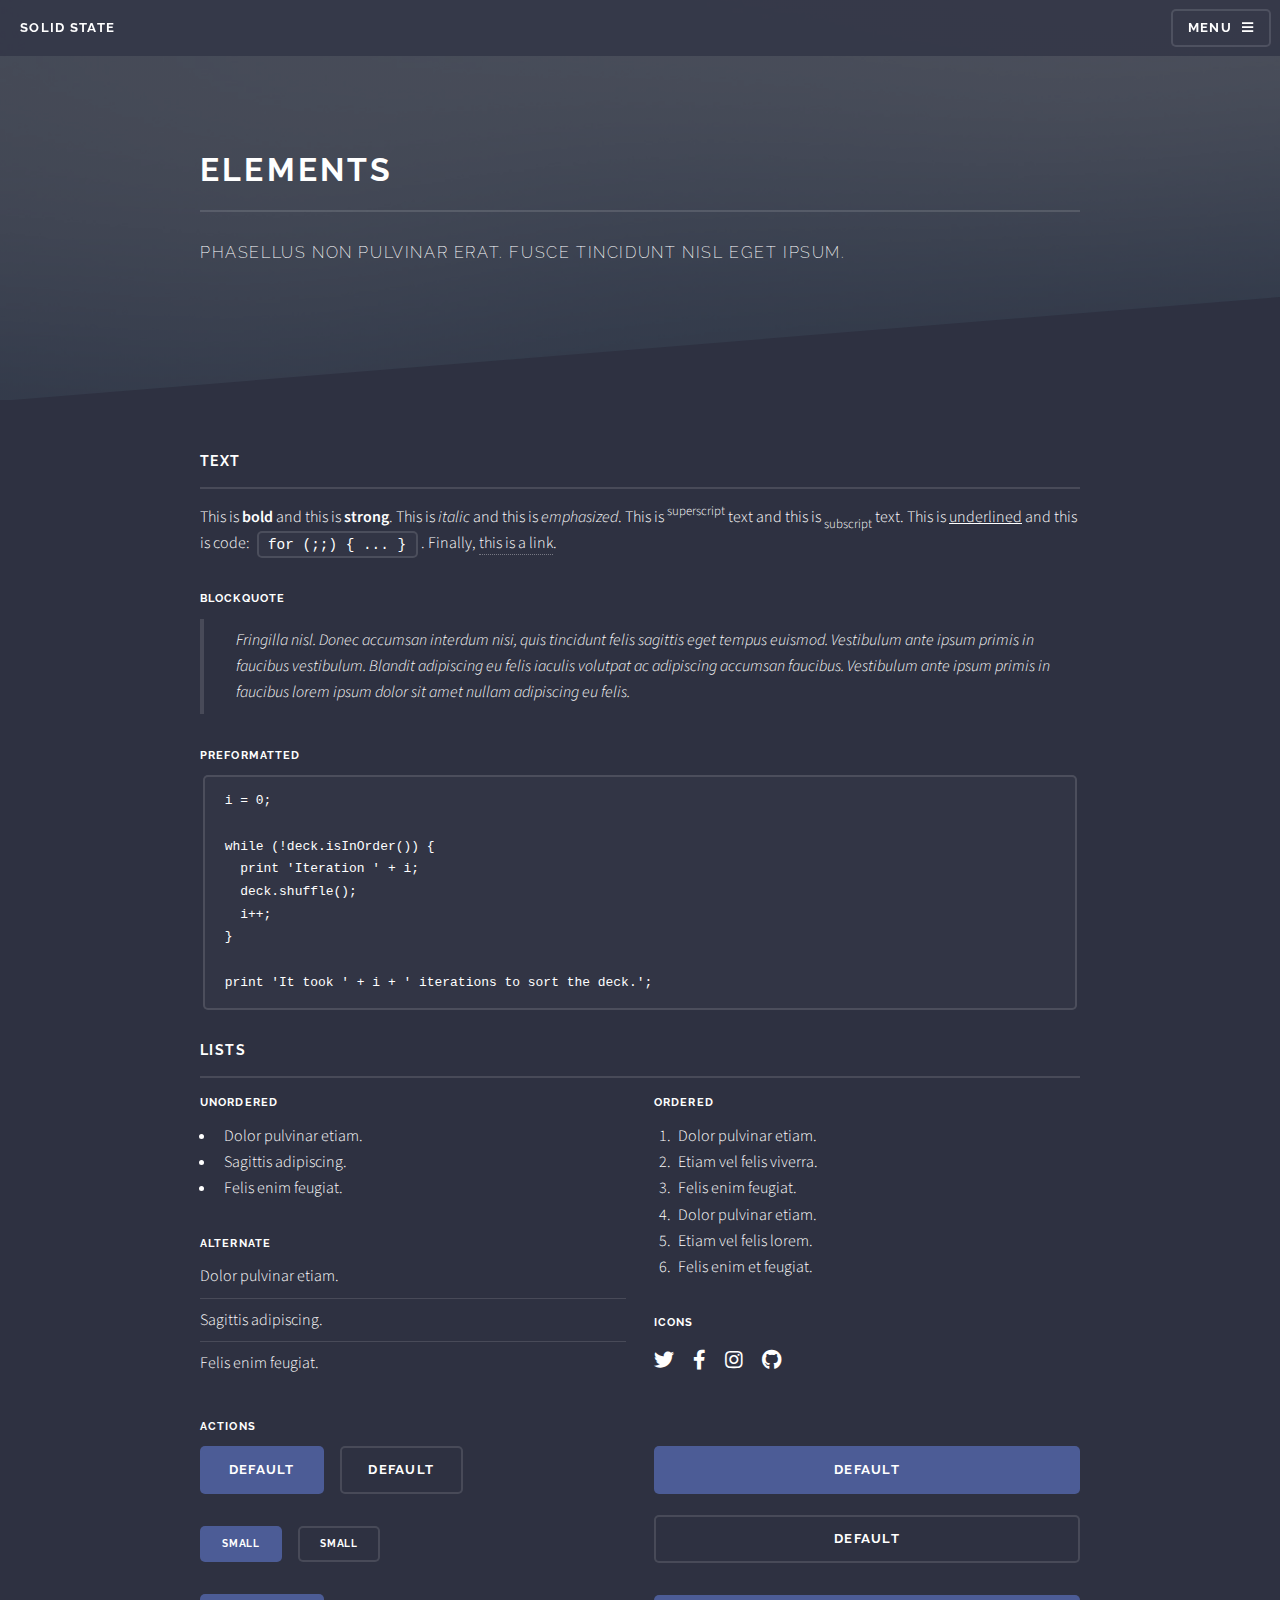
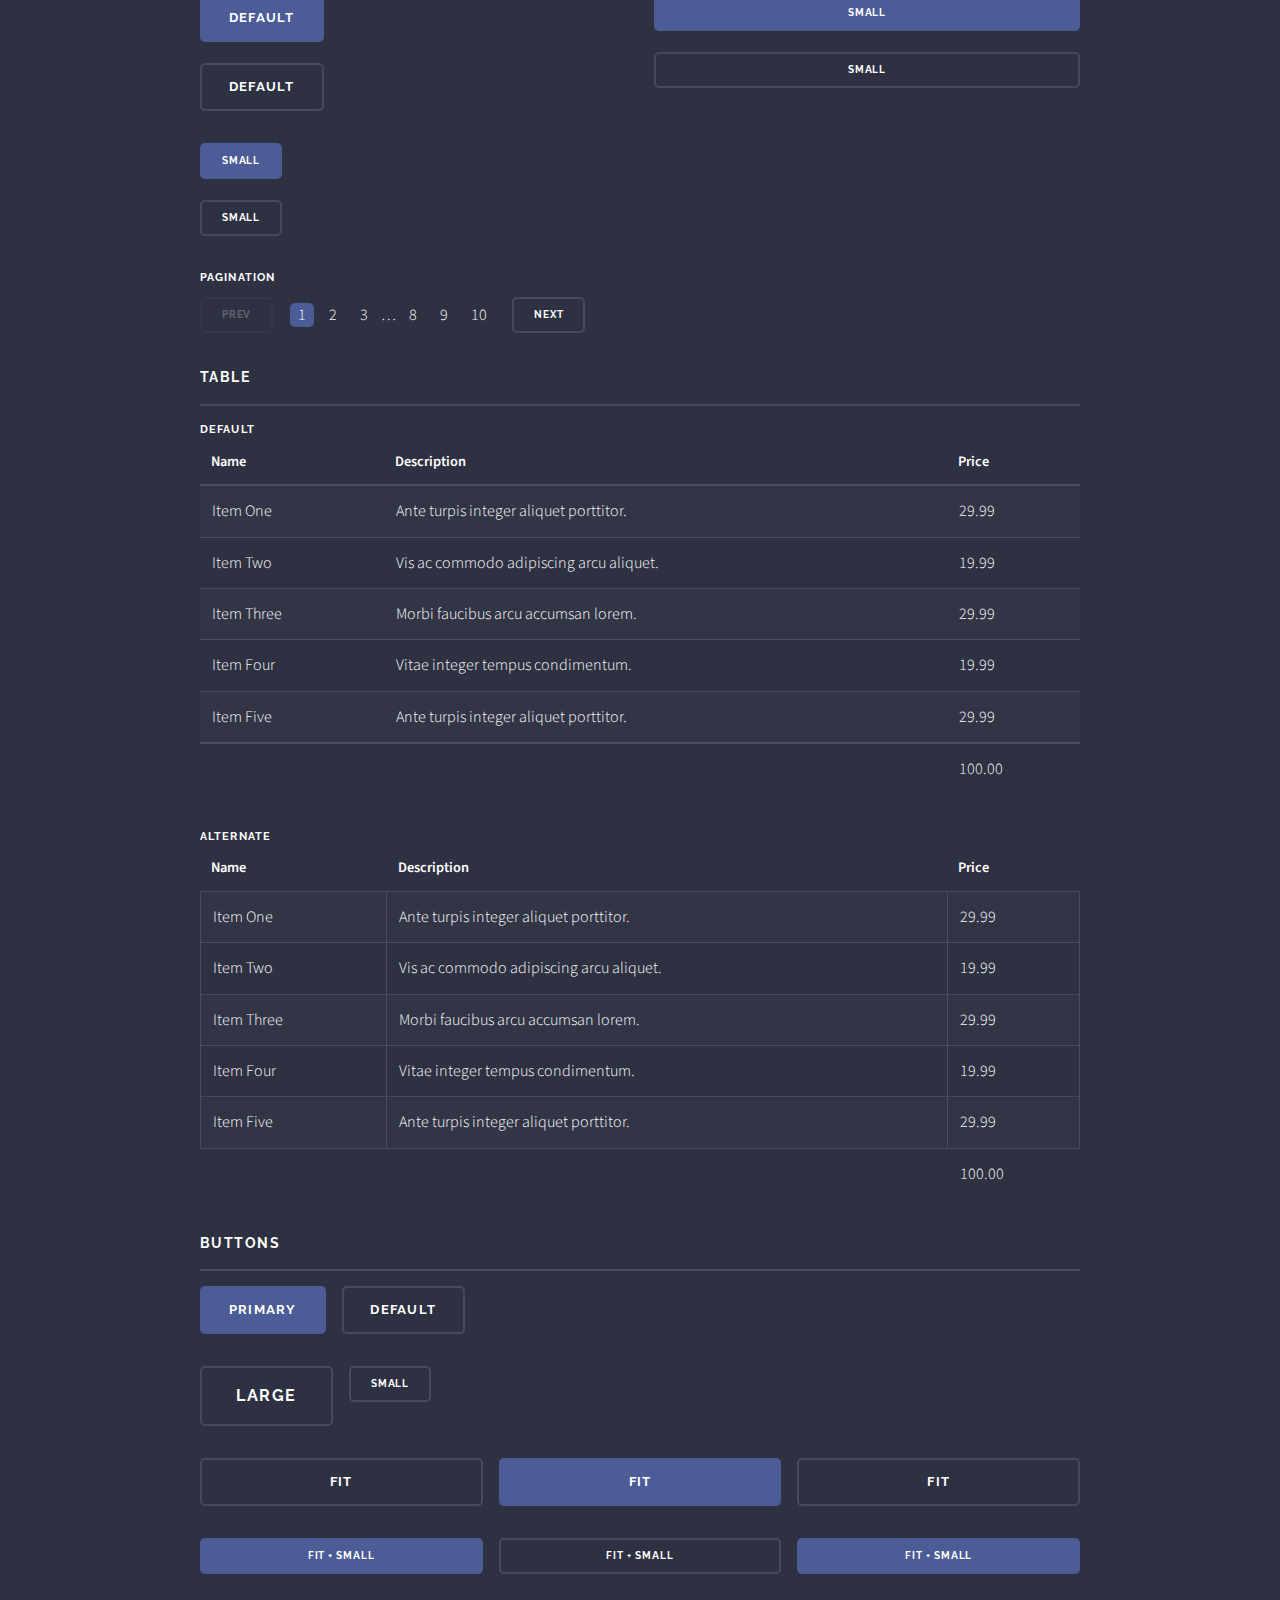
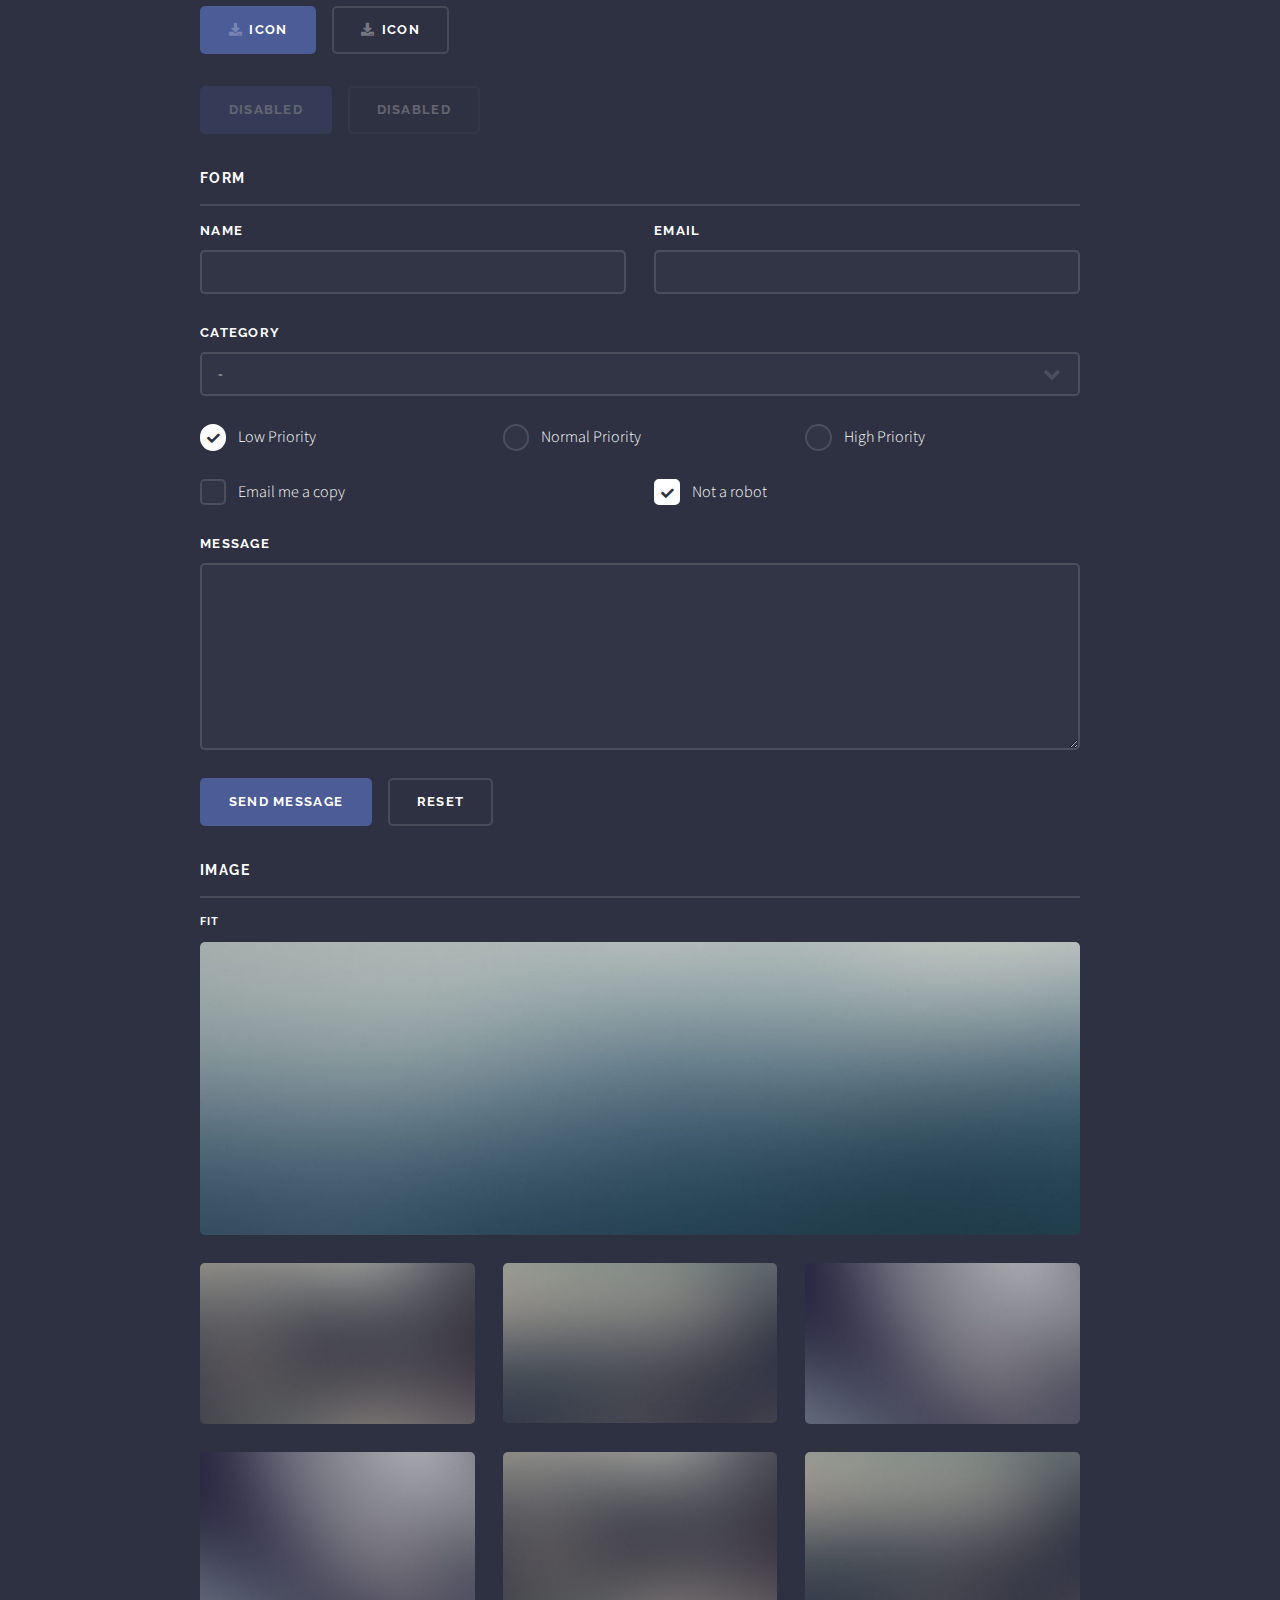
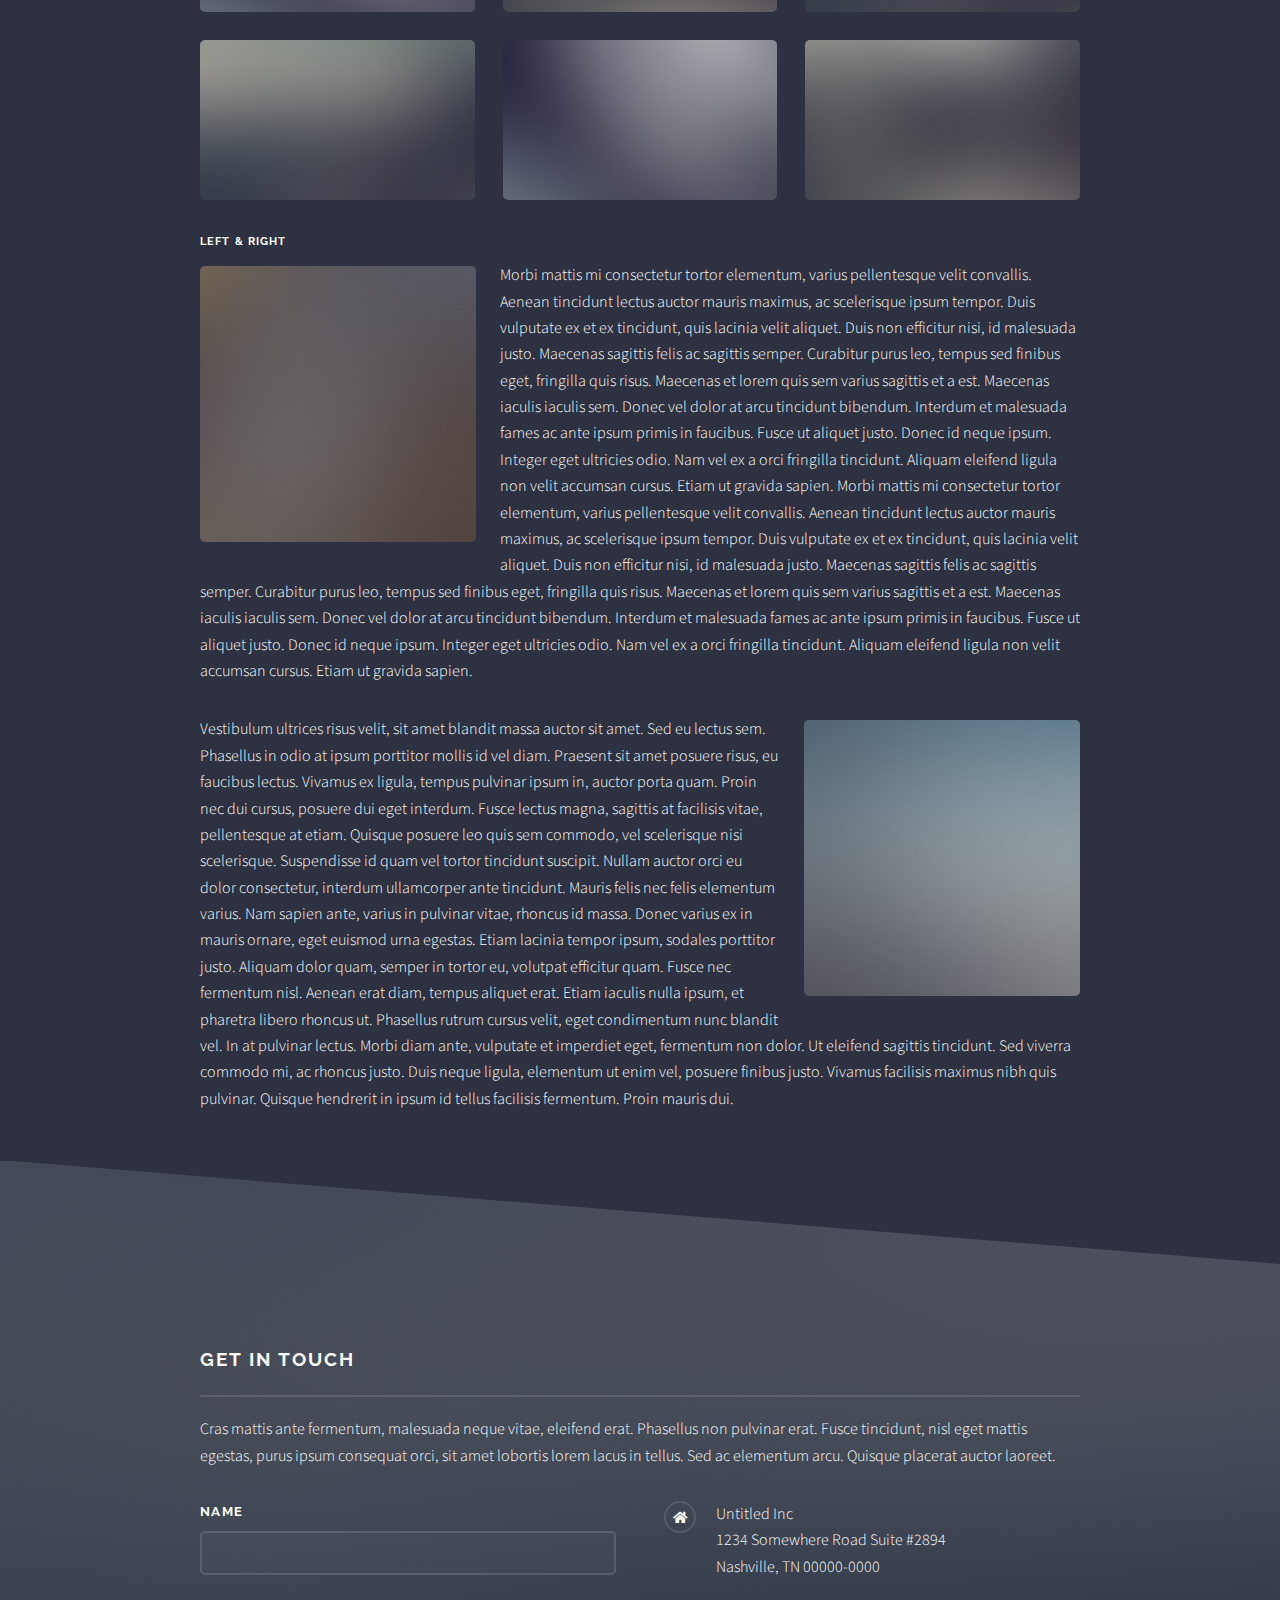
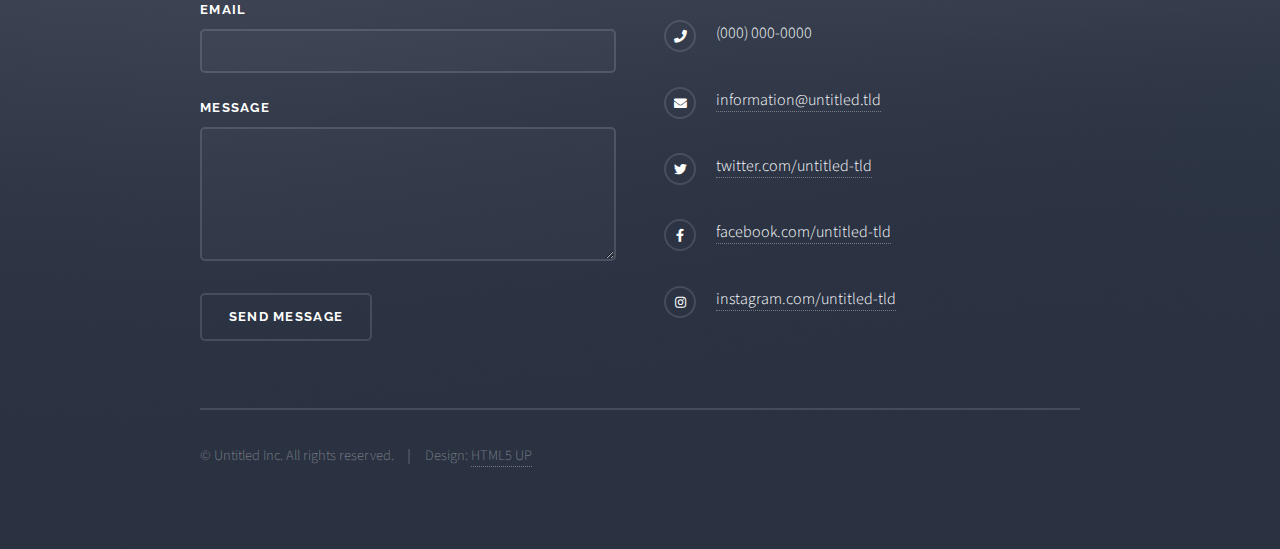
<file: elements.html>
<!DOCTYPE HTML>
<!--
	Solid State by HTML5 UP
	html5up.net | @ajlkn
	Free for personal and commercial use under the CCA 3.0 license (html5up.net/license)
-->
<html>
	<head>
		<title>Elements - Solid State by HTML5 UP</title>
		<meta charset="utf-8" />
		<meta name="viewport" content="width=device-width, initial-scale=1, user-scalable=no" />
		<link rel="stylesheet" href="assets/css/main.css" />
		<noscript><link rel="stylesheet" href="assets/css/noscript.css" /></noscript>
	</head>
	<body class="is-preload">

		<!-- Page Wrapper -->
			<div id="page-wrapper">

				<!-- Header -->
					<header id="header">
						<h1><a href="index.html">Solid State</a></h1>
						<nav>
							<a href="#menu">Menu</a>
						</nav>
					</header>

				<!-- Menu -->
					<nav id="menu">
						<div class="inner">
							<h2>Menu</h2>
							<ul class="links">
								<li><a href="index.html">Home</a></li>
								<li><a href="generic.html">Generic</a></li>
								<li><a href="elements.html">Elements</a></li>
								<li><a href="#">Log In</a></li>
								<li><a href="#">Sign Up</a></li>
							</ul>
							<a href="#" class="close">Close</a>
						</div>
					</nav>

				<!-- Wrapper -->
					<section id="wrapper">
						<header>
							<div class="inner">
								<h2>Elements</h2>
								<p>Phasellus non pulvinar erat. Fusce tincidunt nisl eget ipsum.</p>
							</div>
						</header>

						<!-- Content -->
							<div class="wrapper">
								<div class="inner">

									<section>
										<h3 class="major">Text</h3>
										<p>This is <b>bold</b> and this is <strong>strong</strong>. This is <i>italic</i> and this is <em>emphasized</em>.
										This is <sup>superscript</sup> text and this is <sub>subscript</sub> text.
										This is <u>underlined</u> and this is code: <code>for (;;) { ... }</code>. Finally, <a href="#">this is a link</a>.</p>
										<h4>Blockquote</h4>
										<blockquote>Fringilla nisl. Donec accumsan interdum nisi, quis tincidunt felis sagittis eget tempus euismod. Vestibulum ante ipsum primis in faucibus vestibulum. Blandit adipiscing eu felis iaculis volutpat ac adipiscing accumsan faucibus. Vestibulum ante ipsum primis in faucibus lorem ipsum dolor sit amet nullam adipiscing eu felis.</blockquote>
										<h4>Preformatted</h4>
										<pre><code>i = 0;

while (!deck.isInOrder()) {
  print 'Iteration ' + i;
  deck.shuffle();
  i++;
}

print 'It took ' + i + ' iterations to sort the deck.';</code></pre>
									</section>

									<section>
										<h3 class="major">Lists</h3>
										<div class="row">
											<div class="col-6 col-12-medium">
												<h4>Unordered</h4>
												<ul>
													<li>Dolor pulvinar etiam.</li>
													<li>Sagittis adipiscing.</li>
													<li>Felis enim feugiat.</li>
												</ul>
												<h4>Alternate</h4>
												<ul class="alt">
													<li>Dolor pulvinar etiam.</li>
													<li>Sagittis adipiscing.</li>
													<li>Felis enim feugiat.</li>
												</ul>
											</div>
											<div class="col-6 col-12-medium">
												<h4>Ordered</h4>
												<ol>
													<li>Dolor pulvinar etiam.</li>
													<li>Etiam vel felis viverra.</li>
													<li>Felis enim feugiat.</li>
													<li>Dolor pulvinar etiam.</li>
													<li>Etiam vel felis lorem.</li>
													<li>Felis enim et feugiat.</li>
												</ol>
												<h4>Icons</h4>
												<ul class="icons">
													<li><a href="#" class="icon brands fa-twitter"><span class="label">Twitter</span></a></li>
													<li><a href="#" class="icon brands fa-facebook-f"><span class="label">Facebook</span></a></li>
													<li><a href="#" class="icon brands fa-instagram"><span class="label">Instagram</span></a></li>
													<li><a href="#" class="icon brands fa-github"><span class="label">Github</span></a></li>
												</ul>
											</div>
										</div>
										<h4>Actions</h4>
										<div class="row">
											<div class="col-6 col-12-medium">
												<ul class="actions">
													<li><a href="#" class="button primary">Default</a></li>
													<li><a href="#" class="button">Default</a></li>
												</ul>
												<ul class="actions small">
													<li><a href="#" class="button primary small">Small</a></li>
													<li><a href="#" class="button small">Small</a></li>
												</ul>
												<ul class="actions stacked">
													<li><a href="#" class="button primary">Default</a></li>
													<li><a href="#" class="button">Default</a></li>
												</ul>
												<ul class="actions stacked small">
													<li><a href="#" class="button primary small">Small</a></li>
													<li><a href="#" class="button small">Small</a></li>
												</ul>
											</div>
											<div class="col-6 col-12-medium">
												<ul class="actions stacked">
													<li><a href="#" class="button primary fit">Default</a></li>
													<li><a href="#" class="button fit">Default</a></li>
												</ul>
												<ul class="actions stacked small">
													<li><a href="#" class="button primary small fit">Small</a></li>
													<li><a href="#" class="button small fit">Small</a></li>
												</ul>
											</div>
										</div>
										<h4>Pagination</h4>
										<ul class="pagination">
											<li><span class="button small disabled">Prev</span></li>
											<li><a href="#" class="page active">1</a></li>
											<li><a href="#" class="page">2</a></li>
											<li><a href="#" class="page">3</a></li>
											<li><span>&hellip;</span></li>
											<li><a href="#" class="page">8</a></li>
											<li><a href="#" class="page">9</a></li>
											<li><a href="#" class="page">10</a></li>
											<li><a href="#" class="button small">Next</a></li>
										</ul>
									</section>

									<section>
										<h3 class="major">Table</h3>
										<h4>Default</h4>
										<div class="table-wrapper">
											<table>
												<thead>
													<tr>
														<th>Name</th>
														<th>Description</th>
														<th>Price</th>
													</tr>
												</thead>
												<tbody>
													<tr>
														<td>Item One</td>
														<td>Ante turpis integer aliquet porttitor.</td>
														<td>29.99</td>
													</tr>
													<tr>
														<td>Item Two</td>
														<td>Vis ac commodo adipiscing arcu aliquet.</td>
														<td>19.99</td>
													</tr>
													<tr>
														<td>Item Three</td>
														<td> Morbi faucibus arcu accumsan lorem.</td>
														<td>29.99</td>
													</tr>
													<tr>
														<td>Item Four</td>
														<td>Vitae integer tempus condimentum.</td>
														<td>19.99</td>
													</tr>
													<tr>
														<td>Item Five</td>
														<td>Ante turpis integer aliquet porttitor.</td>
														<td>29.99</td>
													</tr>
												</tbody>
												<tfoot>
													<tr>
														<td colspan="2"></td>
														<td>100.00</td>
													</tr>
												</tfoot>
											</table>
										</div>

										<h4>Alternate</h4>
										<div class="table-wrapper">
											<table class="alt">
												<thead>
													<tr>
														<th>Name</th>
														<th>Description</th>
														<th>Price</th>
													</tr>
												</thead>
												<tbody>
													<tr>
														<td>Item One</td>
														<td>Ante turpis integer aliquet porttitor.</td>
														<td>29.99</td>
													</tr>
													<tr>
														<td>Item Two</td>
														<td>Vis ac commodo adipiscing arcu aliquet.</td>
														<td>19.99</td>
													</tr>
													<tr>
														<td>Item Three</td>
														<td> Morbi faucibus arcu accumsan lorem.</td>
														<td>29.99</td>
													</tr>
													<tr>
														<td>Item Four</td>
														<td>Vitae integer tempus condimentum.</td>
														<td>19.99</td>
													</tr>
													<tr>
														<td>Item Five</td>
														<td>Ante turpis integer aliquet porttitor.</td>
														<td>29.99</td>
													</tr>
												</tbody>
												<tfoot>
													<tr>
														<td colspan="2"></td>
														<td>100.00</td>
													</tr>
												</tfoot>
											</table>
										</div>
									</section>

									<section>
										<h3 class="major">Buttons</h3>
										<ul class="actions">
											<li><a href="#" class="button primary">Primary</a></li>
											<li><a href="#" class="button">Default</a></li>
										</ul>
										<ul class="actions">
											<li><a href="#" class="button large">Large</a></li>
											<li><a href="#" class="button small">Small</a></li>
										</ul>
										<ul class="actions fit">
											<li><a href="#" class="button fit">Fit</a></li>
											<li><a href="#" class="button primary fit">Fit</a></li>
											<li><a href="#" class="button fit">Fit</a></li>
										</ul>
										<ul class="actions fit small">
											<li><a href="#" class="button primary fit small">Fit + Small</a></li>
											<li><a href="#" class="button fit small">Fit + Small</a></li>
											<li><a href="#" class="button primary fit small">Fit + Small</a></li>
										</ul>
										<ul class="actions">
											<li><a href="#" class="button primary icon solid fa-download">Icon</a></li>
											<li><a href="#" class="button icon solid fa-download">Icon</a></li>
										</ul>
										<ul class="actions">
											<li><span class="button primary disabled">Disabled</span></li>
											<li><span class="button disabled">Disabled</span></li>
										</ul>
									</section>

									<section>
										<h3 class="major">Form</h3>
										<form method="post" action="#">
											<div class="row gtr-uniform">
												<div class="col-6 col-12-xsmall">
													<label for="demo-name">Name</label>
													<input type="text" name="demo-name" id="demo-name" value="" />
												</div>
												<div class="col-6 col-12-xsmall">
													<label for="demo-email">Email</label>
													<input type="email" name="demo-email" id="demo-email" value="" />
												</div>
												<div class="col-12">
													<label for="demo-category">Category</label>
													<select name="demo-category" id="demo-category">
														<option value="">-</option>
														<option value="1">Manufacturing</option>
														<option value="1">Shipping</option>
														<option value="1">Administration</option>
														<option value="1">Human Resources</option>
													</select>
												</div>
												<div class="col-4 col-12-small">
													<input type="radio" id="demo-priority-low" name="demo-priority" checked>
													<label for="demo-priority-low">Low Priority</label>
												</div>
												<div class="col-4 col-12-small">
													<input type="radio" id="demo-priority-normal" name="demo-priority">
													<label for="demo-priority-normal">Normal Priority</label>
												</div>
												<div class="col-4 col-12-small">
													<input type="radio" id="demo-priority-high" name="demo-priority">
													<label for="demo-priority-high">High Priority</label>
												</div>
												<div class="col-6 col-12-small">
													<input type="checkbox" id="demo-copy" name="demo-copy">
													<label for="demo-copy">Email me a copy</label>
												</div>
												<div class="col-6 col-12-small">
													<input type="checkbox" id="demo-human" name="demo-human" checked>
													<label for="demo-human">Not a robot</label>
												</div>
												<div class="col-12">
													<label for="demo-message">Message</label>
													<textarea name="demo-message" id="demo-message" rows="6"></textarea>
												</div>
												<div class="col-12">
													<ul class="actions">
														<li><input type="submit" value="Send Message" class="primary" /></li>
														<li><input type="reset" value="Reset" /></li>
													</ul>
												</div>
											</div>
										</form>
									</section>

									<section>
										<h3 class="major">Image</h3>
										<h4>Fit</h4>
										<div class="box alt">
											<div class="row gtr-uniform">
												<div class="col-12"><span class="image fit"><img src="images/pic08.jpg" alt="" /></span></div>
												<div class="col-4"><span class="image fit"><img src="images/pic05.jpg" alt="" /></span></div>
												<div class="col-4"><span class="image fit"><img src="images/pic06.jpg" alt="" /></span></div>
												<div class="col-4"><span class="image fit"><img src="images/pic07.jpg" alt="" /></span></div>
												<div class="col-4"><span class="image fit"><img src="images/pic07.jpg" alt="" /></span></div>
												<div class="col-4"><span class="image fit"><img src="images/pic05.jpg" alt="" /></span></div>
												<div class="col-4"><span class="image fit"><img src="images/pic06.jpg" alt="" /></span></div>
												<div class="col-4"><span class="image fit"><img src="images/pic06.jpg" alt="" /></span></div>
												<div class="col-4"><span class="image fit"><img src="images/pic07.jpg" alt="" /></span></div>
												<div class="col-4"><span class="image fit"><img src="images/pic05.jpg" alt="" /></span></div>
											</div>
										</div>
										<h4>Left &amp; Right</h4>
										<p><span class="image left"><img src="images/pic01.jpg" alt="" /></span>Morbi mattis mi consectetur tortor elementum, varius pellentesque velit convallis. Aenean tincidunt lectus auctor mauris maximus, ac scelerisque ipsum tempor. Duis vulputate ex et ex tincidunt, quis lacinia velit aliquet. Duis non efficitur nisi, id malesuada justo. Maecenas sagittis felis ac sagittis semper. Curabitur purus leo, tempus sed finibus eget, fringilla quis risus. Maecenas et lorem quis sem varius sagittis et a est. Maecenas iaculis iaculis sem. Donec vel dolor at arcu tincidunt bibendum. Interdum et malesuada fames ac ante ipsum primis in faucibus. Fusce ut aliquet justo. Donec id neque ipsum. Integer eget ultricies odio. Nam vel ex a orci fringilla tincidunt. Aliquam eleifend ligula non velit accumsan cursus. Etiam ut gravida sapien. Morbi mattis mi consectetur tortor elementum, varius pellentesque velit convallis. Aenean tincidunt lectus auctor mauris maximus, ac scelerisque ipsum tempor. Duis vulputate ex et ex tincidunt, quis lacinia velit aliquet. Duis non efficitur nisi, id malesuada justo. Maecenas sagittis felis ac sagittis semper. Curabitur purus leo, tempus sed finibus eget, fringilla quis risus. Maecenas et lorem quis sem varius sagittis et a est. Maecenas iaculis iaculis sem. Donec vel dolor at arcu tincidunt bibendum. Interdum et malesuada fames ac ante ipsum primis in faucibus. Fusce ut aliquet justo. Donec id neque ipsum. Integer eget ultricies odio. Nam vel ex a orci fringilla tincidunt. Aliquam eleifend ligula non velit accumsan cursus. Etiam ut gravida sapien.</p>
										<p><span class="image right"><img src="images/pic02.jpg" alt="" /></span>Vestibulum ultrices risus velit, sit amet blandit massa auctor sit amet. Sed eu lectus sem. Phasellus in odio at ipsum porttitor mollis id vel diam. Praesent sit amet posuere risus, eu faucibus lectus. Vivamus ex ligula, tempus pulvinar ipsum in, auctor porta quam. Proin nec dui cursus, posuere dui eget interdum. Fusce lectus magna, sagittis at facilisis vitae, pellentesque at etiam. Quisque posuere leo quis sem commodo, vel scelerisque nisi scelerisque. Suspendisse id quam vel tortor tincidunt suscipit. Nullam auctor orci eu dolor consectetur, interdum ullamcorper ante tincidunt. Mauris felis nec felis elementum varius. Nam sapien ante, varius in pulvinar vitae, rhoncus id massa. Donec varius ex in mauris ornare, eget euismod urna egestas. Etiam lacinia tempor ipsum, sodales porttitor justo. Aliquam dolor quam, semper in tortor eu, volutpat efficitur quam. Fusce nec fermentum nisl. Aenean erat diam, tempus aliquet erat. Etiam iaculis nulla ipsum, et pharetra libero rhoncus ut. Phasellus rutrum cursus velit, eget condimentum nunc blandit vel. In at pulvinar lectus. Morbi diam ante, vulputate et imperdiet eget, fermentum non dolor. Ut eleifend sagittis tincidunt. Sed viverra commodo mi, ac rhoncus justo. Duis neque ligula, elementum ut enim vel, posuere finibus justo. Vivamus facilisis maximus nibh quis pulvinar. Quisque hendrerit in ipsum id tellus facilisis fermentum. Proin mauris dui.</p>
									</section>

								</div>
							</div>

					</section>

				<!-- Footer -->
					<section id="footer">
						<div class="inner">
							<h2 class="major">Get in touch</h2>
							<p>Cras mattis ante fermentum, malesuada neque vitae, eleifend erat. Phasellus non pulvinar erat. Fusce tincidunt, nisl eget mattis egestas, purus ipsum consequat orci, sit amet lobortis lorem lacus in tellus. Sed ac elementum arcu. Quisque placerat auctor laoreet.</p>
							<form method="post" action="#">
								<div class="fields">
									<div class="field">
										<label for="name">Name</label>
										<input type="text" name="name" id="name" />
									</div>
									<div class="field">
										<label for="email">Email</label>
										<input type="email" name="email" id="email" />
									</div>
									<div class="field">
										<label for="message">Message</label>
										<textarea name="message" id="message" rows="4"></textarea>
									</div>
								</div>
								<ul class="actions">
									<li><input type="submit" value="Send Message" /></li>
								</ul>
							</form>
							<ul class="contact">
								<li class="icon solid fa-home">
									Untitled Inc<br />
									1234 Somewhere Road Suite #2894<br />
									Nashville, TN 00000-0000
								</li>
								<li class="icon solid fa-phone">(000) 000-0000</li>
								<li class="icon solid fa-envelope"><a href="#">information@untitled.tld</a></li>
								<li class="icon brands fa-twitter"><a href="#">twitter.com/untitled-tld</a></li>
								<li class="icon brands fa-facebook-f"><a href="#">facebook.com/untitled-tld</a></li>
								<li class="icon brands fa-instagram"><a href="#">instagram.com/untitled-tld</a></li>
							</ul>
							<ul class="copyright">
								<li>&copy; Untitled Inc. All rights reserved.</li><li>Design: <a href="http://html5up.net">HTML5 UP</a></li>
							</ul>
						</div>
					</section>

			</div>

		<!-- Scripts -->
			<script src="assets/js/jquery.min.js"></script>
			<script src="assets/js/jquery.scrollex.min.js"></script>
			<script src="assets/js/browser.min.js"></script>
			<script src="assets/js/breakpoints.min.js"></script>
			<script src="assets/js/util.js"></script>
			<script src="assets/js/main.js"></script>

	</body>
</html>
</file>
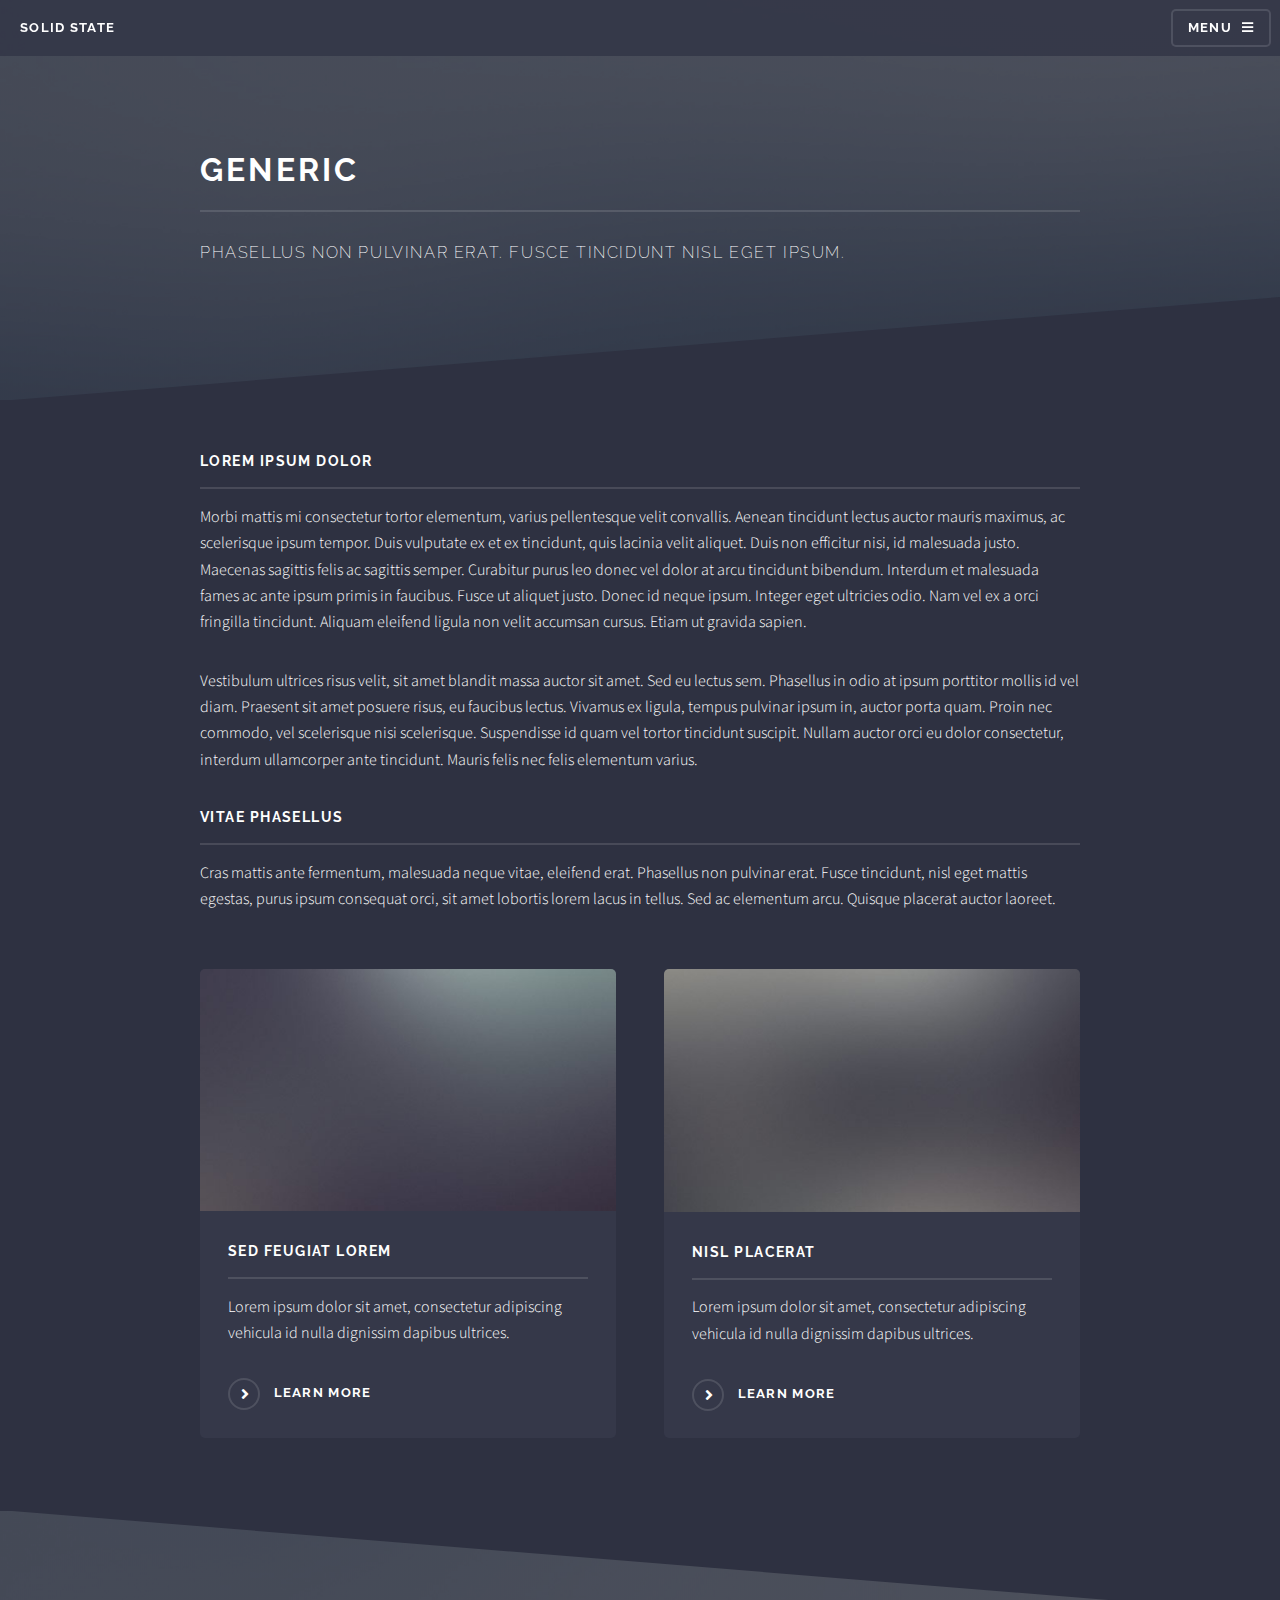
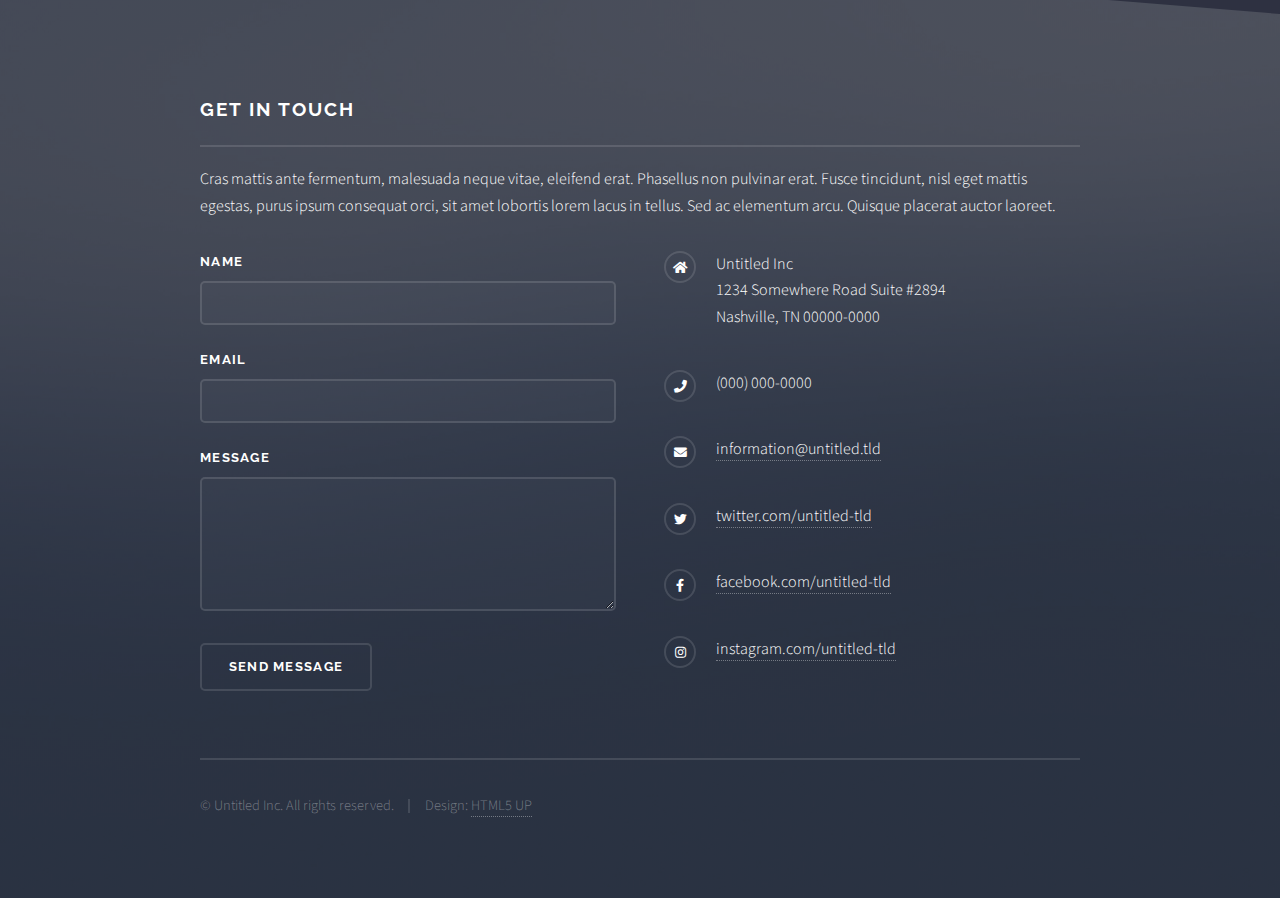
<file: generic.html>
<!DOCTYPE HTML>
<!--
	Solid State by HTML5 UP
	html5up.net | @ajlkn
	Free for personal and commercial use under the CCA 3.0 license (html5up.net/license)
-->
<html>
	<head>
		<title>Generic - Solid State by HTML5 UP</title>
		<meta charset="utf-8" />
		<meta name="viewport" content="width=device-width, initial-scale=1, user-scalable=no" />
		<link rel="stylesheet" href="assets/css/main.css" />
		<noscript><link rel="stylesheet" href="assets/css/noscript.css" /></noscript>
	</head>
	<body class="is-preload">

		<!-- Page Wrapper -->
			<div id="page-wrapper">

				<!-- Header -->
					<header id="header">
						<h1><a href="index.html">Solid State</a></h1>
						<nav>
							<a href="#menu">Menu</a>
						</nav>
					</header>

				<!-- Menu -->
					<nav id="menu">
						<div class="inner">
							<h2>Menu</h2>
							<ul class="links">
								<li><a href="index.html">Home</a></li>
								<li><a href="generic.html">Generic</a></li>
								<li><a href="elements.html">Elements</a></li>
								<li><a href="#">Log In</a></li>
								<li><a href="#">Sign Up</a></li>
							</ul>
							<a href="#" class="close">Close</a>
						</div>
					</nav>

				<!-- Wrapper -->
					<section id="wrapper">
						<header>
							<div class="inner">
								<h2>Generic</h2>
								<p>Phasellus non pulvinar erat. Fusce tincidunt nisl eget ipsum.</p>
							</div>
						</header>

						<!-- Content -->
							<div class="wrapper">
								<div class="inner">

									<h3 class="major">Lorem ipsum dolor</h3>
									<p>Morbi mattis mi consectetur tortor elementum, varius pellentesque velit convallis. Aenean tincidunt lectus auctor mauris maximus, ac scelerisque ipsum tempor. Duis vulputate ex et ex tincidunt, quis lacinia velit aliquet. Duis non efficitur nisi, id malesuada justo. Maecenas sagittis felis ac sagittis semper. Curabitur purus leo donec vel dolor at arcu tincidunt bibendum. Interdum et malesuada fames ac ante ipsum primis in faucibus. Fusce ut aliquet justo. Donec id neque ipsum. Integer eget ultricies odio. Nam vel ex a orci fringilla tincidunt. Aliquam eleifend ligula non velit accumsan cursus. Etiam ut gravida sapien.</p>

									<p>Vestibulum ultrices risus velit, sit amet blandit massa auctor sit amet. Sed eu lectus sem. Phasellus in odio at ipsum porttitor mollis id vel diam. Praesent sit amet posuere risus, eu faucibus lectus. Vivamus ex ligula, tempus pulvinar ipsum in, auctor porta quam. Proin nec commodo, vel scelerisque nisi scelerisque. Suspendisse id quam vel tortor tincidunt suscipit. Nullam auctor orci eu dolor consectetur, interdum ullamcorper ante tincidunt. Mauris felis nec felis elementum varius.</p>

									<h3 class="major">Vitae phasellus</h3>
									<p>Cras mattis ante fermentum, malesuada neque vitae, eleifend erat. Phasellus non pulvinar erat. Fusce tincidunt, nisl eget mattis egestas, purus ipsum consequat orci, sit amet lobortis lorem lacus in tellus. Sed ac elementum arcu. Quisque placerat auctor laoreet.</p>

									<section class="features">
										<article>
											<a href="#" class="image"><img src="images/pic04.jpg" alt="" /></a>
											<h3 class="major">Sed feugiat lorem</h3>
											<p>Lorem ipsum dolor sit amet, consectetur adipiscing vehicula id nulla dignissim dapibus ultrices.</p>
											<a href="#" class="special">Learn more</a>
										</article>
										<article>
											<a href="#" class="image"><img src="images/pic05.jpg" alt="" /></a>
											<h3 class="major">Nisl placerat</h3>
											<p>Lorem ipsum dolor sit amet, consectetur adipiscing vehicula id nulla dignissim dapibus ultrices.</p>
											<a href="#" class="special">Learn more</a>
										</article>
									</section>

								</div>
							</div>

					</section>

				<!-- Footer -->
					<section id="footer">
						<div class="inner">
							<h2 class="major">Get in touch</h2>
							<p>Cras mattis ante fermentum, malesuada neque vitae, eleifend erat. Phasellus non pulvinar erat. Fusce tincidunt, nisl eget mattis egestas, purus ipsum consequat orci, sit amet lobortis lorem lacus in tellus. Sed ac elementum arcu. Quisque placerat auctor laoreet.</p>
							<form method="post" action="#">
								<div class="fields">
									<div class="field">
										<label for="name">Name</label>
										<input type="text" name="name" id="name" />
									</div>
									<div class="field">
										<label for="email">Email</label>
										<input type="email" name="email" id="email" />
									</div>
									<div class="field">
										<label for="message">Message</label>
										<textarea name="message" id="message" rows="4"></textarea>
									</div>
								</div>
								<ul class="actions">
									<li><input type="submit" value="Send Message" /></li>
								</ul>
							</form>
							<ul class="contact">
								<li class="icon solid fa-home">
									Untitled Inc<br />
									1234 Somewhere Road Suite #2894<br />
									Nashville, TN 00000-0000
								</li>
								<li class="icon solid fa-phone">(000) 000-0000</li>
								<li class="icon solid fa-envelope"><a href="#">information@untitled.tld</a></li>
								<li class="icon brands fa-twitter"><a href="#">twitter.com/untitled-tld</a></li>
								<li class="icon brands fa-facebook-f"><a href="#">facebook.com/untitled-tld</a></li>
								<li class="icon brands fa-instagram"><a href="#">instagram.com/untitled-tld</a></li>
							</ul>
							<ul class="copyright">
								<li>&copy; Untitled Inc. All rights reserved.</li><li>Design: <a href="http://html5up.net">HTML5 UP</a></li>
							</ul>
						</div>
					</section>

			</div>

		<!-- Scripts -->
			<script src="assets/js/jquery.min.js"></script>
			<script src="assets/js/jquery.scrollex.min.js"></script>
			<script src="assets/js/browser.min.js"></script>
			<script src="assets/js/breakpoints.min.js"></script>
			<script src="assets/js/util.js"></script>
			<script src="assets/js/main.js"></script>

	</body>
</html>
</file>
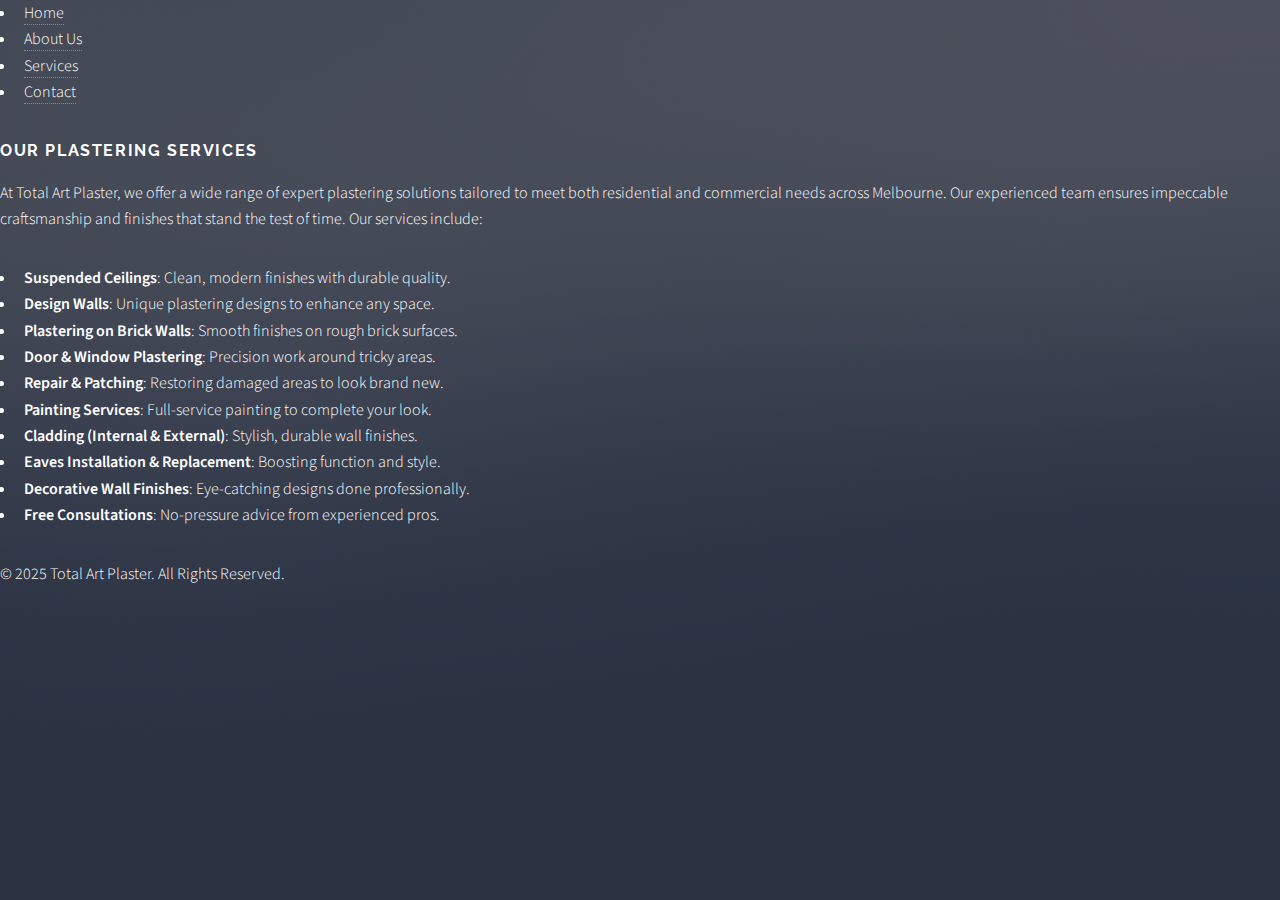
<file: services.html>
<style>
    body {
      background-color: #00aaff; /* Change this to your desired blue color */
    }
  </style><!DOCTYPE html>
<html lang="en">
<head>
  <meta charset="UTF-8" />
  <meta name="viewport" content="width=device-width, initial-scale=1.0" />
  <title>Our Services | Total Art Plaster</title>
  <link rel="stylesheet" href="assets/css/main.css" />

  <style>
    body {
      background-color: #1e2a38; /* Matches your website's blue tone */
      color: white; /* Makes text visible on dark background */
    }
  </style>
</head>
<body>

  <header>
    <nav>
      <ul>
        <li><a href="index.html">Home</a></li>
        <li><a href="about.html">About Us</a></li>
        <li><a href="services.html">Services</a></li>
        <li><a href="contact.html">Contact</a></li>
      </ul>
    </nav>
  </header>

  <section id="services">
    <div class="container">
      <h1>Our Plastering Services</h1>
      <p>At Total Art Plaster, we offer a wide range of expert plastering solutions tailored to meet both residential and commercial needs across Melbourne. Our experienced team ensures impeccable craftsmanship and finishes that stand the test of time. Our services include:</p>
      
      <ul>
        <li><strong>Suspended Ceilings</strong>: Clean, modern finishes with durable quality.</li>
        <li><strong>Design Walls</strong>: Unique plastering designs to enhance any space.</li>
        <li><strong>Plastering on Brick Walls</strong>: Smooth finishes on rough brick surfaces.</li>
        <li><strong>Door & Window Plastering</strong>: Precision work around tricky areas.</li>
        <li><strong>Repair & Patching</strong>: Restoring damaged areas to look brand new.</li>
        <li><strong>Painting Services</strong>: Full-service painting to complete your look.</li>
        <li><strong>Cladding (Internal & External)</strong>: Stylish, durable wall finishes.</li>
        <li><strong>Eaves Installation & Replacement</strong>: Boosting function and style.</li>
        <li><strong>Decorative Wall Finishes</strong>: Eye-catching designs done professionally.</li>
        <li><strong>Free Consultations</strong>: No-pressure advice from experienced pros.</li>
      </ul>
    </div>
  </section>

  <footer>
    <p>&copy; 2025 Total Art Plaster. All Rights Reserved.</p>
  </footer>

</body>
</html>
</file>
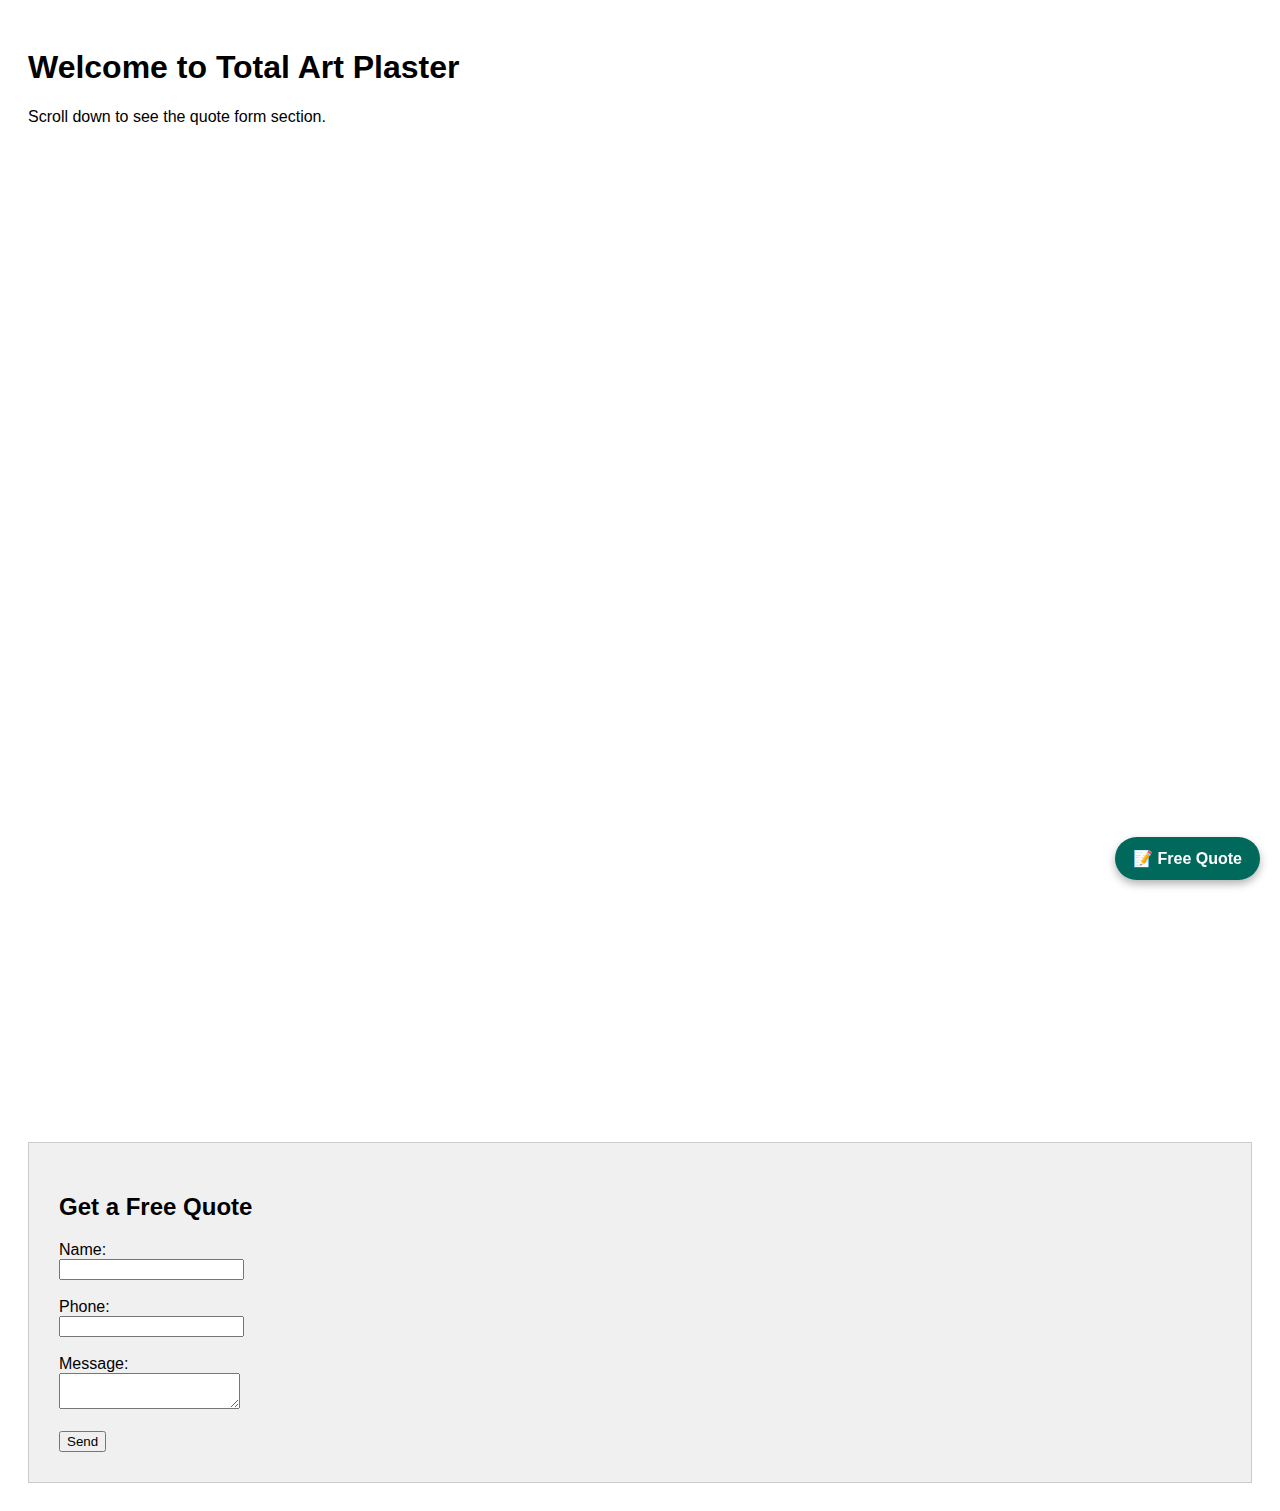
<file: test.html>
<!DOCTYPE html>
<html lang="en">
<head>
  <meta charset="UTF-8">
  <title>Total Art Plaster Test</title>
  <style>
    /* Floating Button Style */
    .floating-quote-button {
      position: fixed;
      bottom: 20px;
      right: 20px;
      background-color: #00695c; /* deep green */
      color: white;
      padding: 12px 18px;
      border-radius: 30px;
      font-weight: bold;
      text-decoration: none;
      box-shadow: 0 4px 8px rgba(0,0,0,0.3);
      z-index: 1000;
      transition: background-color 0.3s;
    }

    .floating-quote-button:hover {
      background-color: #004d40;
    }

    /* For demo purposes */
    body {
      font-family: Arial;
      padding: 20px;
    }

    .spacer {
      height: 1000px;
    }

    #quote-form {
      padding: 30px;
      background: #f0f0f0;
      border: 1px solid #ccc;
    }
  </style>
</head>
<body>

  <h1>Welcome to Total Art Plaster</h1>
  <p>Scroll down to see the quote form section.</p>

  <div class="spacer"></div>

  <section id="quote-form">
    <h2>Get a Free Quote</h2>
    <form>
      <label>Name:<br><input type="text" name="name"></label><br><br>
      <label>Phone:<br><input type="text" name="phone"></label><br><br>
      <label>Message:<br><textarea name="message"></textarea></label><br><br>
      <button type="submit">Send</button>
    </form>
  </section>

  <!-- Floating Button -->
  <a href="#quote-form" class="floating-quote-button">📝 Free Quote</a>

</body>
</html>
</file>
<file: assets/css/noscript.css>
/*
	Solid State by HTML5 UP
	html5up.net | @ajlkn
	Free for personal and commercial use under the CCA 3.0 license (html5up.net/license)
*/

/* Banner */

	body.is-preload #banner .logo {
		-moz-transform: none;
		-webkit-transform: none;
		-ms-transform: none;
		transform: none;
		opacity: 1;
	}

	body.is-preload #banner h2 {
		opacity: 1;
		-moz-transform: none;
		-webkit-transform: none;
		-ms-transform: none;
		transform: none;
		-moz-filter: none;
		-webkit-filter: none;
		-ms-filter: none;
		filter: none;
	}

	body.is-preload #banner p {
		opacity: 01;
		-moz-transform: none;
		-webkit-transform: none;
		-ms-transform: none;
		transform: none;
		-moz-filter: none;
		-webkit-filter: none;
		-ms-filter: none;
		filter: none;
	}
</file>
<file: assets/css/main.css>
@import url(fontawesome-all.min.css);
@import url("https://fonts.googleapis.com/css?family=Raleway:200,700|Source+Sans+Pro:300,600,300italic,600italic");

/*
	Solid State by HTML5 UP
	html5up.net | @ajlkn
	Free for personal and commercial use under the CCA 3.0 license (html5up.net/license)
*/

html, body, div, span, applet, object,
iframe, h1, h2, h3, h4, h5, h6, p, blockquote,
pre, a, abbr, acronym, address, big, cite,
code, del, dfn, em, img, ins, kbd, q, s, samp,
small, strike, strong, sub, sup, tt, var, b,
u, i, center, dl, dt, dd, ol, ul, li, fieldset,
form, label, legend, table, caption, tbody,
tfoot, thead, tr, th, td, article, aside,
canvas, details, embed, figure, figcaption,
footer, header, hgroup, menu, nav, output, ruby,
section, summary, time, mark, audio, video {
	margin: 0;
	padding: 0;
	border: 0;
	font-size: 100%;
	font: inherit;
	vertical-align: baseline;}

article, aside, details, figcaption, figure,
footer, header, hgroup, menu, nav, section {
	display: block;}

body {
	line-height: 1;
}

ol, ul {
	list-style: none;
}

blockquote, q {
	quotes: none;
}

	blockquote:before, blockquote:after, q:before, q:after {
		content: '';
		content: none;
	}

table {
	border-collapse: collapse;
	border-spacing: 0;
}

body {
	-webkit-text-size-adjust: none;
}

mark {
	background-color: transparent;
	color: inherit;
}

input::-moz-focus-inner {
	border: 0;
	padding: 0;
}

input, select, textarea {
	-moz-appearance: none;
	-webkit-appearance: none;
	-ms-appearance: none;
	appearance: none;
}

/* Basic */

	@-ms-viewport {
		width: device-width;
	}

	body {
		-ms-overflow-style: scrollbar;
	}

	@media screen and (max-width: 480px) {

		html, body {
			min-width: 320px;
		}

	}

	html {
		box-sizing: border-box;
	}

	*, *:before, *:after {
		box-sizing: inherit;
	}

	body {
		background-color: #2e3141;
		background-image: linear-gradient(to top, rgba(46, 49, 65, 0.8), rgba(46, 49, 65, 0.8)), url("../../images/bg.jpg");
		background-size: auto,
 cover;
		background-attachment: fixed,
 fixed;
		background-position: center,
 center;
	}

		body.is-preload *, body.is-preload *:before, body.is-preload *:after {
			-moz-animation: none !important;
			-webkit-animation: none !important;
			-ms-animation: none !important;
			animation: none !important;
			-moz-transition: none !important;
			-webkit-transition: none !important;
			-ms-transition: none !important;
			transition: none !important;
		}

/* Type */

	body, input, select, textarea {
		color: #ffffff;
		font-family: "Source Sans Pro", Helvetica, sans-serif;
		font-size: 16.5pt;
		font-weight: 300;
		line-height: 1.65;
	}

		@media screen and (max-width: 1680px) {

			body, input, select, textarea {
				font-size: 13pt;
			}

		}

		@media screen and (max-width: 1280px) {

			body, input, select, textarea {
				font-size: 12pt;
			}

		}

		@media screen and (max-width: 980px) {

			body, input, select, textarea {
				font-size: 12pt;
			}

		}

		@media screen and (max-width: 736px) {

			body, input, select, textarea {
				font-size: 12pt;
			}

		}

		@media screen and (max-width: 480px) {

			body, input, select, textarea {
				font-size: 12pt;
			}

		}

	a {
		-moz-transition: color 0.2s ease-in-out, border-bottom-color 0.2s ease-in-out;
		-webkit-transition: color 0.2s ease-in-out, border-bottom-color 0.2s ease-in-out;
		-ms-transition: color 0.2s ease-in-out, border-bottom-color 0.2s ease-in-out;
		transition: color 0.2s ease-in-out, border-bottom-color 0.2s ease-in-out;
		border-bottom: dotted 1px rgba(255, 255, 255, 0.35);
		color: #ffffff;
		text-decoration: none;
	}

		a:hover {
			border-bottom-color: transparent;
			color: #ffffff !important;
		}

		a.special:not(.button) {
			text-decoration: none;
			border-bottom: 0;
			display: block;
			font-family: Raleway, Helvetica, sans-serif;
			font-size: 0.8em;
			font-weight: 700;
			letter-spacing: 0.1em;
			margin: 0 0 2em 0;
			text-transform: uppercase;
		}

			a.special:not(.button):before {
				-moz-osx-font-smoothing: grayscale;
				-webkit-font-smoothing: antialiased;
				display: inline-block;
				font-style: normal;
				font-variant: normal;
				text-rendering: auto;
				line-height: 1;
				text-transform: none !important;
				font-family: 'Font Awesome 5 Free';
				font-weight: 900;
			}

			a.special:not(.button):before {
				-moz-transition: background-color 0.2s ease-in-out;
				-webkit-transition: background-color 0.2s ease-in-out;
				-ms-transition: background-color 0.2s ease-in-out;
				transition: background-color 0.2s ease-in-out;
				border-radius: 100%;
				border: solid 2px rgba(255, 255, 255, 0.125);
				content: '\f105';
				display: inline-block;
				font-size: 1.25em;
				height: 2em;
				line-height: 1.75em;
				margin-right: 0.85em;
				text-align: center;
				text-indent: 0.15em;
				vertical-align: middle;
				width: 2em;
			}

			a.special:not(.button):hover:before {
				background-color: rgba(255, 255, 255, 0.025);
			}

			a.special:not(.button):active:before {
				background-color: rgba(255, 255, 255, 0.075);
			}

	strong, b {
		color: #ffffff;
		font-weight: 600;
	}

	em, i {
		font-style: italic;
	}

	p {
		margin: 0 0 2em 0;
	}

	h1, h2, h3, h4, h5, h6 {
		color: #ffffff;
		font-family: Raleway, Helvetica, sans-serif;
		font-weight: 700;
		letter-spacing: 0.1em;
		margin: 0 0 1em 0;
		text-transform: uppercase;
	}

		h1 a, h2 a, h3 a, h4 a, h5 a, h6 a {
			color: inherit;
			text-decoration: none;
			border-bottom: 0;
		}

		h1 span, h2 span, h3 span, h4 span, h5 span, h6 span {
			font-weight: 200;
		}

		h1.major, h2.major, h3.major, h4.major, h5.major, h6.major {
			padding-bottom: 1em;
			border-bottom: solid 2px rgba(255, 255, 255, 0.125);
		}

	h2 {
		font-size: 1.2em;
	}

	h3 {
		font-size: 0.9em;
	}

	h4 {
		font-size: 0.7em;
	}

	h5 {
		font-size: 0.7em;
	}

	h6 {
		font-size: 0.7em;
	}

	@media screen and (max-width: 736px) {

		h2 {
			font-size: 1em;
		}

		h3 {
			font-size: 0.8em;
		}

	}

	sub {
		font-size: 0.8em;
		position: relative;
		top: 0.5em;
	}

	sup {
		font-size: 0.8em;
		position: relative;
		top: -0.5em;
	}

	blockquote {
		border-left: solid 4px rgba(255, 255, 255, 0.125);
		font-style: italic;
		margin: 0 0 2em 0;
		padding: 0.5em 0 0.5em 2em;
	}

	code {
		background: rgba(255, 255, 255, 0.025);
		border-radius: 5px;
		border: solid 2px rgba(255, 255, 255, 0.125);
		font-family: "Courier New", monospace;
		font-size: 0.9em;
		margin: 0 0.25em;
		padding: 0.25em 0.65em;
	}

	pre {
		-webkit-overflow-scrolling: touch;
		font-family: "Courier New", monospace;
		font-size: 0.9em;
		margin: 0 0 2em 0;
	}

		pre code {
			display: block;
			line-height: 1.75em;
			padding: 1em 1.5em;
			overflow-x: auto;
		}

	hr {
		border: 0;
		border-bottom: solid 2px rgba(255, 255, 255, 0.125);
		margin: 2.5em 0;
	}

		hr.major {
			margin: 4em 0;
		}

	.align-left {
		text-align: left;
	}

	.align-center {
		text-align: center;
	}

	.align-right {
		text-align: right;
	}

/* Row */

	.row {
		display: flex;
		flex-wrap: wrap;
		box-sizing: border-box;
		align-items: stretch;
	}

		.row > * {
			box-sizing: border-box;
		}

		.row.gtr-uniform > * > :last-child {
			margin-bottom: 0;
		}

		.row.aln-left {
			justify-content: flex-start;
		}

		.row.aln-center {
			justify-content: center;
		}

		.row.aln-right {
			justify-content: flex-end;
		}

		.row.aln-top {
			align-items: flex-start;
		}

		.row.aln-middle {
			align-items: center;
		}

		.row.aln-bottom {
			align-items: flex-end;
		}

		.row > .imp {
			order: -1;
		}

		.row > .col-1 {
			width: 8.33333%;
		}

		.row > .off-1 {
			margin-left: 8.33333%;
		}

		.row > .col-2 {
			width: 16.66667%;
		}

		.row > .off-2 {
			margin-left: 16.66667%;
		}

		.row > .col-3 {
			width: 25%;
		}

		.row > .off-3 {
			margin-left: 25%;
		}

		.row > .col-4 {
			width: 33.33333%;
		}

		.row > .off-4 {
			margin-left: 33.33333%;
		}

		.row > .col-5 {
			width: 41.66667%;
		}

		.row > .off-5 {
			margin-left: 41.66667%;
		}

		.row > .col-6 {
			width: 50%;
		}

		.row > .off-6 {
			margin-left: 50%;
		}

		.row > .col-7 {
			width: 58.33333%;
		}

		.row > .off-7 {
			margin-left: 58.33333%;
		}

		.row > .col-8 {
			width: 66.66667%;
		}

		.row > .off-8 {
			margin-left: 66.66667%;
		}

		.row > .col-9 {
			width: 75%;
		}

		.row > .off-9 {
			margin-left: 75%;
		}

		.row > .col-10 {
			width: 83.33333%;
		}

		.row > .off-10 {
			margin-left: 83.33333%;
		}

		.row > .col-11 {
			width: 91.66667%;
		}

		.row > .off-11 {
			margin-left: 91.66667%;
		}

		.row > .col-12 {
			width: 100%;
		}

		.row > .off-12 {
			margin-left: 100%;
		}

		.row.gtr-0 {
			margin-top: 0;
			margin-left: 0em;
		}

			.row.gtr-0 > * {
				padding: 0 0 0 0em;
			}

			.row.gtr-0.gtr-uniform {
				margin-top: 0em;
			}

				.row.gtr-0.gtr-uniform > * {
					padding-top: 0em;
				}

		.row.gtr-25 {
			margin-top: 0;
			margin-left: -0.4375em;
		}

			.row.gtr-25 > * {
				padding: 0 0 0 0.4375em;
			}

			.row.gtr-25.gtr-uniform {
				margin-top: -0.4375em;
			}

				.row.gtr-25.gtr-uniform > * {
					padding-top: 0.4375em;
				}

		.row.gtr-50 {
			margin-top: 0;
			margin-left: -0.875em;
		}

			.row.gtr-50 > * {
				padding: 0 0 0 0.875em;
			}

			.row.gtr-50.gtr-uniform {
				margin-top: -0.875em;
			}

				.row.gtr-50.gtr-uniform > * {
					padding-top: 0.875em;
				}

		.row {
			margin-top: 0;
			margin-left: -1.75em;
		}

			.row > * {
				padding: 0 0 0 1.75em;
			}

			.row.gtr-uniform {
				margin-top: -1.75em;
			}

				.row.gtr-uniform > * {
					padding-top: 1.75em;
				}

		.row.gtr-150 {
			margin-top: 0;
			margin-left: -2.625em;
		}

			.row.gtr-150 > * {
				padding: 0 0 0 2.625em;
			}

			.row.gtr-150.gtr-uniform {
				margin-top: -2.625em;
			}

				.row.gtr-150.gtr-uniform > * {
					padding-top: 2.625em;
				}

		.row.gtr-200 {
			margin-top: 0;
			margin-left: -3.5em;
		}

			.row.gtr-200 > * {
				padding: 0 0 0 3.5em;
			}

			.row.gtr-200.gtr-uniform {
				margin-top: -3.5em;
			}

				.row.gtr-200.gtr-uniform > * {
					padding-top: 3.5em;
				}

		@media screen and (max-width: 1680px) {

			.row {
				display: flex;
				flex-wrap: wrap;
				box-sizing: border-box;
				align-items: stretch;
			}

				.row > * {
					box-sizing: border-box;
				}

				.row.gtr-uniform > * > :last-child {
					margin-bottom: 0;
				}

				.row.aln-left {
					justify-content: flex-start;
				}

				.row.aln-center {
					justify-content: center;
				}

				.row.aln-right {
					justify-content: flex-end;
				}

				.row.aln-top {
					align-items: flex-start;
				}

				.row.aln-middle {
					align-items: center;
				}

				.row.aln-bottom {
					align-items: flex-end;
				}

				.row > .imp-xlarge {
					order: -1;
				}

				.row > .col-1-xlarge {
					width: 8.33333%;
				}

				.row > .off-1-xlarge {
					margin-left: 8.33333%;
				}

				.row > .col-2-xlarge {
					width: 16.66667%;
				}

				.row > .off-2-xlarge {
					margin-left: 16.66667%;
				}

				.row > .col-3-xlarge {
					width: 25%;
				}

				.row > .off-3-xlarge {
					margin-left: 25%;
				}

				.row > .col-4-xlarge {
					width: 33.33333%;
				}

				.row > .off-4-xlarge {
					margin-left: 33.33333%;
				}

				.row > .col-5-xlarge {
					width: 41.66667%;
				}

				.row > .off-5-xlarge {
					margin-left: 41.66667%;
				}

				.row > .col-6-xlarge {
					width: 50%;
				}

				.row > .off-6-xlarge {
					margin-left: 50%;
				}

				.row > .col-7-xlarge {
					width: 58.33333%;
				}

				.row > .off-7-xlarge {
					margin-left: 58.33333%;
				}

				.row > .col-8-xlarge {
					width: 66.66667%;
				}

				.row > .off-8-xlarge {
					margin-left: 66.66667%;
				}

				.row > .col-9-xlarge {
					width: 75%;
				}

				.row > .off-9-xlarge {
					margin-left: 75%;
				}

				.row > .col-10-xlarge {
					width: 83.33333%;
				}

				.row > .off-10-xlarge {
					margin-left: 83.33333%;
				}

				.row > .col-11-xlarge {
					width: 91.66667%;
				}

				.row > .off-11-xlarge {
					margin-left: 91.66667%;
				}

				.row > .col-12-xlarge {
					width: 100%;
				}

				.row > .off-12-xlarge {
					margin-left: 100%;
				}

				.row.gtr-0 {
					margin-top: 0;
					margin-left: 0em;
				}

					.row.gtr-0 > * {
						padding: 0 0 0 0em;
					}

					.row.gtr-0.gtr-uniform {
						margin-top: 0em;
					}

						.row.gtr-0.gtr-uniform > * {
							padding-top: 0em;
						}

				.row.gtr-25 {
					margin-top: 0;
					margin-left: -0.4375em;
				}

					.row.gtr-25 > * {
						padding: 0 0 0 0.4375em;
					}

					.row.gtr-25.gtr-uniform {
						margin-top: -0.4375em;
					}

						.row.gtr-25.gtr-uniform > * {
							padding-top: 0.4375em;
						}

				.row.gtr-50 {
					margin-top: 0;
					margin-left: -0.875em;
				}

					.row.gtr-50 > * {
						padding: 0 0 0 0.875em;
					}

					.row.gtr-50.gtr-uniform {
						margin-top: -0.875em;
					}

						.row.gtr-50.gtr-uniform > * {
							padding-top: 0.875em;
						}

				.row {
					margin-top: 0;
					margin-left: -1.75em;
				}

					.row > * {
						padding: 0 0 0 1.75em;
					}

					.row.gtr-uniform {
						margin-top: -1.75em;
					}

						.row.gtr-uniform > * {
							padding-top: 1.75em;
						}

				.row.gtr-150 {
					margin-top: 0;
					margin-left: -2.625em;
				}

					.row.gtr-150 > * {
						padding: 0 0 0 2.625em;
					}

					.row.gtr-150.gtr-uniform {
						margin-top: -2.625em;
					}

						.row.gtr-150.gtr-uniform > * {
							padding-top: 2.625em;
						}

				.row.gtr-200 {
					margin-top: 0;
					margin-left: -3.5em;
				}

					.row.gtr-200 > * {
						padding: 0 0 0 3.5em;
					}

					.row.gtr-200.gtr-uniform {
						margin-top: -3.5em;
					}

						.row.gtr-200.gtr-uniform > * {
							padding-top: 3.5em;
						}

		}

		@media screen and (max-width: 1280px) {

			.row {
				display: flex;
				flex-wrap: wrap;
				box-sizing: border-box;
				align-items: stretch;
			}

				.row > * {
					box-sizing: border-box;
				}

				.row.gtr-uniform > * > :last-child {
					margin-bottom: 0;
				}

				.row.aln-left {
					justify-content: flex-start;
				}

				.row.aln-center {
					justify-content: center;
				}

				.row.aln-right {
					justify-content: flex-end;
				}

				.row.aln-top {
					align-items: flex-start;
				}

				.row.aln-middle {
					align-items: center;
				}

				.row.aln-bottom {
					align-items: flex-end;
				}

				.row > .imp-large {
					order: -1;
				}

				.row > .col-1-large {
					width: 8.33333%;
				}

				.row > .off-1-large {
					margin-left: 8.33333%;
				}

				.row > .col-2-large {
					width: 16.66667%;
				}

				.row > .off-2-large {
					margin-left: 16.66667%;
				}

				.row > .col-3-large {
					width: 25%;
				}

				.row > .off-3-large {
					margin-left: 25%;
				}

				.row > .col-4-large {
					width: 33.33333%;
				}

				.row > .off-4-large {
					margin-left: 33.33333%;
				}

				.row > .col-5-large {
					width: 41.66667%;
				}

				.row > .off-5-large {
					margin-left: 41.66667%;
				}

				.row > .col-6-large {
					width: 50%;
				}

				.row > .off-6-large {
					margin-left: 50%;
				}

				.row > .col-7-large {
					width: 58.33333%;
				}

				.row > .off-7-large {
					margin-left: 58.33333%;
				}

				.row > .col-8-large {
					width: 66.66667%;
				}

				.row > .off-8-large {
					margin-left: 66.66667%;
				}

				.row > .col-9-large {
					width: 75%;
				}

				.row > .off-9-large {
					margin-left: 75%;
				}

				.row > .col-10-large {
					width: 83.33333%;
				}

				.row > .off-10-large {
					margin-left: 83.33333%;
				}

				.row > .col-11-large {
					width: 91.66667%;
				}

				.row > .off-11-large {
					margin-left: 91.66667%;
				}

				.row > .col-12-large {
					width: 100%;
				}

				.row > .off-12-large {
					margin-left: 100%;
				}

				.row.gtr-0 {
					margin-top: 0;
					margin-left: 0em;
				}

					.row.gtr-0 > * {
						padding: 0 0 0 0em;
					}

					.row.gtr-0.gtr-uniform {
						margin-top: 0em;
					}

						.row.gtr-0.gtr-uniform > * {
							padding-top: 0em;
						}

				.row.gtr-25 {
					margin-top: 0;
					margin-left: -0.4375em;
				}

					.row.gtr-25 > * {
						padding: 0 0 0 0.4375em;
					}

					.row.gtr-25.gtr-uniform {
						margin-top: -0.4375em;
					}

						.row.gtr-25.gtr-uniform > * {
							padding-top: 0.4375em;
						}

				.row.gtr-50 {
					margin-top: 0;
					margin-left: -0.875em;
				}

					.row.gtr-50 > * {
						padding: 0 0 0 0.875em;
					}

					.row.gtr-50.gtr-uniform {
						margin-top: -0.875em;
					}

						.row.gtr-50.gtr-uniform > * {
							padding-top: 0.875em;
						}

				.row {
					margin-top: 0;
					margin-left: -1.75em;
				}

					.row > * {
						padding: 0 0 0 1.75em;
					}

					.row.gtr-uniform {
						margin-top: -1.75em;
					}

						.row.gtr-uniform > * {
							padding-top: 1.75em;
						}

				.row.gtr-150 {
					margin-top: 0;
					margin-left: -2.625em;
				}

					.row.gtr-150 > * {
						padding: 0 0 0 2.625em;
					}

					.row.gtr-150.gtr-uniform {
						margin-top: -2.625em;
					}

						.row.gtr-150.gtr-uniform > * {
							padding-top: 2.625em;
						}

				.row.gtr-200 {
					margin-top: 0;
					margin-left: -3.5em;
				}

					.row.gtr-200 > * {
						padding: 0 0 0 3.5em;
					}

					.row.gtr-200.gtr-uniform {
						margin-top: -3.5em;
					}

						.row.gtr-200.gtr-uniform > * {
							padding-top: 3.5em;
						}

		}

		@media screen and (max-width: 980px) {

			.row {
				display: flex;
				flex-wrap: wrap;
				box-sizing: border-box;
				align-items: stretch;
			}

				.row > * {
					box-sizing: border-box;
				}

				.row.gtr-uniform > * > :last-child {
					margin-bottom: 0;
				}

				.row.aln-left {
					justify-content: flex-start;
				}

				.row.aln-center {
					justify-content: center;
				}

				.row.aln-right {
					justify-content: flex-end;
				}

				.row.aln-top {
					align-items: flex-start;
				}

				.row.aln-middle {
					align-items: center;
				}

				.row.aln-bottom {
					align-items: flex-end;
				}

				.row > .imp-medium {
					order: -1;
				}

				.row > .col-1-medium {
					width: 8.33333%;
				}

				.row > .off-1-medium {
					margin-left: 8.33333%;
				}

				.row > .col-2-medium {
					width: 16.66667%;
				}

				.row > .off-2-medium {
					margin-left: 16.66667%;
				}

				.row > .col-3-medium {
					width: 25%;
				}

				.row > .off-3-medium {
					margin-left: 25%;
				}

				.row > .col-4-medium {
					width: 33.33333%;
				}

				.row > .off-4-medium {
					margin-left: 33.33333%;
				}

				.row > .col-5-medium {
					width: 41.66667%;
				}

				.row > .off-5-medium {
					margin-left: 41.66667%;
				}

				.row > .col-6-medium {
					width: 50%;
				}

				.row > .off-6-medium {
					margin-left: 50%;
				}

				.row > .col-7-medium {
					width: 58.33333%;
				}

				.row > .off-7-medium {
					margin-left: 58.33333%;
				}

				.row > .col-8-medium {
					width: 66.66667%;
				}

				.row > .off-8-medium {
					margin-left: 66.66667%;
				}

				.row > .col-9-medium {
					width: 75%;
				}

				.row > .off-9-medium {
					margin-left: 75%;
				}

				.row > .col-10-medium {
					width: 83.33333%;
				}

				.row > .off-10-medium {
					margin-left: 83.33333%;
				}

				.row > .col-11-medium {
					width: 91.66667%;
				}

				.row > .off-11-medium {
					margin-left: 91.66667%;
				}

				.row > .col-12-medium {
					width: 100%;
				}

				.row > .off-12-medium {
					margin-left: 100%;
				}

				.row.gtr-0 {
					margin-top: 0;
					margin-left: 0em;
				}

					.row.gtr-0 > * {
						padding: 0 0 0 0em;
					}

					.row.gtr-0.gtr-uniform {
						margin-top: 0em;
					}

						.row.gtr-0.gtr-uniform > * {
							padding-top: 0em;
						}

				.row.gtr-25 {
					margin-top: 0;
					margin-left: -0.4375em;
				}

					.row.gtr-25 > * {
						padding: 0 0 0 0.4375em;
					}

					.row.gtr-25.gtr-uniform {
						margin-top: -0.4375em;
					}

						.row.gtr-25.gtr-uniform > * {
							padding-top: 0.4375em;
						}

				.row.gtr-50 {
					margin-top: 0;
					margin-left: -0.875em;
				}

					.row.gtr-50 > * {
						padding: 0 0 0 0.875em;
					}

					.row.gtr-50.gtr-uniform {
						margin-top: -0.875em;
					}

						.row.gtr-50.gtr-uniform > * {
							padding-top: 0.875em;
						}

				.row {
					margin-top: 0;
					margin-left: -1.75em;
				}

					.row > * {
						padding: 0 0 0 1.75em;
					}

					.row.gtr-uniform {
						margin-top: -1.75em;
					}

						.row.gtr-uniform > * {
							padding-top: 1.75em;
						}

				.row.gtr-150 {
					margin-top: 0;
					margin-left: -2.625em;
				}

					.row.gtr-150 > * {
						padding: 0 0 0 2.625em;
					}

					.row.gtr-150.gtr-uniform {
						margin-top: -2.625em;
					}

						.row.gtr-150.gtr-uniform > * {
							padding-top: 2.625em;
						}

				.row.gtr-200 {
					margin-top: 0;
					margin-left: -3.5em;
				}

					.row.gtr-200 > * {
						padding: 0 0 0 3.5em;
					}

					.row.gtr-200.gtr-uniform {
						margin-top: -3.5em;
					}

						.row.gtr-200.gtr-uniform > * {
							padding-top: 3.5em;
						}

		}

		@media screen and (max-width: 736px) {

			.row {
				display: flex;
				flex-wrap: wrap;
				box-sizing: border-box;
				align-items: stretch;
			}

				.row > * {
					box-sizing: border-box;
				}

				.row.gtr-uniform > * > :last-child {
					margin-bottom: 0;
				}

				.row.aln-left {
					justify-content: flex-start;
				}

				.row.aln-center {
					justify-content: center;
				}

				.row.aln-right {
					justify-content: flex-end;
				}

				.row.aln-top {
					align-items: flex-start;
				}

				.row.aln-middle {
					align-items: center;
				}

				.row.aln-bottom {
					align-items: flex-end;
				}

				.row > .imp-small {
					order: -1;
				}

				.row > .col-1-small {
					width: 8.33333%;
				}

				.row > .off-1-small {
					margin-left: 8.33333%;
				}

				.row > .col-2-small {
					width: 16.66667%;
				}

				.row > .off-2-small {
					margin-left: 16.66667%;
				}

				.row > .col-3-small {
					width: 25%;
				}

				.row > .off-3-small {
					margin-left: 25%;
				}

				.row > .col-4-small {
					width: 33.33333%;
				}

				.row > .off-4-small {
					margin-left: 33.33333%;
				}

				.row > .col-5-small {
					width: 41.66667%;
				}

				.row > .off-5-small {
					margin-left: 41.66667%;
				}

				.row > .col-6-small {
					width: 50%;
				}

				.row > .off-6-small {
					margin-left: 50%;
				}

				.row > .col-7-small {
					width: 58.33333%;
				}

				.row > .off-7-small {
					margin-left: 58.33333%;
				}

				.row > .col-8-small {
					width: 66.66667%;
				}

				.row > .off-8-small {
					margin-left: 66.66667%;
				}

				.row > .col-9-small {
					width: 75%;
				}

				.row > .off-9-small {
					margin-left: 75%;
				}

				.row > .col-10-small {
					width: 83.33333%;
				}

				.row > .off-10-small {
					margin-left: 83.33333%;
				}

				.row > .col-11-small {
					width: 91.66667%;
				}

				.row > .off-11-small {
					margin-left: 91.66667%;
				}

				.row > .col-12-small {
					width: 100%;
				}

				.row > .off-12-small {
					margin-left: 100%;
				}

				.row.gtr-0 {
					margin-top: 0;
					margin-left: 0em;
				}

					.row.gtr-0 > * {
						padding: 0 0 0 0em;
					}

					.row.gtr-0.gtr-uniform {
						margin-top: 0em;
					}

						.row.gtr-0.gtr-uniform > * {
							padding-top: 0em;
						}

				.row.gtr-25 {
					margin-top: 0;
					margin-left: -0.3125em;
				}

					.row.gtr-25 > * {
						padding: 0 0 0 0.3125em;
					}

					.row.gtr-25.gtr-uniform {
						margin-top: -0.3125em;
					}

						.row.gtr-25.gtr-uniform > * {
							padding-top: 0.3125em;
						}

				.row.gtr-50 {
					margin-top: 0;
					margin-left: -0.625em;
				}

					.row.gtr-50 > * {
						padding: 0 0 0 0.625em;
					}

					.row.gtr-50.gtr-uniform {
						margin-top: -0.625em;
					}

						.row.gtr-50.gtr-uniform > * {
							padding-top: 0.625em;
						}

				.row {
					margin-top: 0;
					margin-left: -1.25em;
				}

					.row > * {
						padding: 0 0 0 1.25em;
					}

					.row.gtr-uniform {
						margin-top: -1.25em;
					}

						.row.gtr-uniform > * {
							padding-top: 1.25em;
						}

				.row.gtr-150 {
					margin-top: 0;
					margin-left: -1.875em;
				}

					.row.gtr-150 > * {
						padding: 0 0 0 1.875em;
					}

					.row.gtr-150.gtr-uniform {
						margin-top: -1.875em;
					}

						.row.gtr-150.gtr-uniform > * {
							padding-top: 1.875em;
						}

				.row.gtr-200 {
					margin-top: 0;
					margin-left: -2.5em;
				}

					.row.gtr-200 > * {
						padding: 0 0 0 2.5em;
					}

					.row.gtr-200.gtr-uniform {
						margin-top: -2.5em;
					}

						.row.gtr-200.gtr-uniform > * {
							padding-top: 2.5em;
						}

		}

		@media screen and (max-width: 480px) {

			.row {
				display: flex;
				flex-wrap: wrap;
				box-sizing: border-box;
				align-items: stretch;
			}

				.row > * {
					box-sizing: border-box;
				}

				.row.gtr-uniform > * > :last-child {
					margin-bottom: 0;
				}

				.row.aln-left {
					justify-content: flex-start;
				}

				.row.aln-center {
					justify-content: center;
				}

				.row.aln-right {
					justify-content: flex-end;
				}

				.row.aln-top {
					align-items: flex-start;
				}

				.row.aln-middle {
					align-items: center;
				}

				.row.aln-bottom {
					align-items: flex-end;
				}

				.row > .imp-xsmall {
					order: -1;
				}

				.row > .col-1-xsmall {
					width: 8.33333%;
				}

				.row > .off-1-xsmall {
					margin-left: 8.33333%;
				}

				.row > .col-2-xsmall {
					width: 16.66667%;
				}

				.row > .off-2-xsmall {
					margin-left: 16.66667%;
				}

				.row > .col-3-xsmall {
					width: 25%;
				}

				.row > .off-3-xsmall {
					margin-left: 25%;
				}

				.row > .col-4-xsmall {
					width: 33.33333%;
				}

				.row > .off-4-xsmall {
					margin-left: 33.33333%;
				}

				.row > .col-5-xsmall {
					width: 41.66667%;
				}

				.row > .off-5-xsmall {
					margin-left: 41.66667%;
				}

				.row > .col-6-xsmall {
					width: 50%;
				}

				.row > .off-6-xsmall {
					margin-left: 50%;
				}

				.row > .col-7-xsmall {
					width: 58.33333%;
				}

				.row > .off-7-xsmall {
					margin-left: 58.33333%;
				}

				.row > .col-8-xsmall {
					width: 66.66667%;
				}

				.row > .off-8-xsmall {
					margin-left: 66.66667%;
				}

				.row > .col-9-xsmall {
					width: 75%;
				}

				.row > .off-9-xsmall {
					margin-left: 75%;
				}

				.row > .col-10-xsmall {
					width: 83.33333%;
				}

				.row > .off-10-xsmall {
					margin-left: 83.33333%;
				}

				.row > .col-11-xsmall {
					width: 91.66667%;
				}

				.row > .off-11-xsmall {
					margin-left: 91.66667%;
				}

				.row > .col-12-xsmall {
					width: 100%;
				}

				.row > .off-12-xsmall {
					margin-left: 100%;
				}

				.row.gtr-0 {
					margin-top: 0;
					margin-left: 0em;
				}

					.row.gtr-0 > * {
						padding: 0 0 0 0em;
					}

					.row.gtr-0.gtr-uniform {
						margin-top: 0em;
					}

						.row.gtr-0.gtr-uniform > * {
							padding-top: 0em;
						}

				.row.gtr-25 {
					margin-top: 0;
					margin-left: -0.3125em;
				}

					.row.gtr-25 > * {
						padding: 0 0 0 0.3125em;
					}

					.row.gtr-25.gtr-uniform {
						margin-top: -0.3125em;
					}

						.row.gtr-25.gtr-uniform > * {
							padding-top: 0.3125em;
						}

				.row.gtr-50 {
					margin-top: 0;
					margin-left: -0.625em;
				}

					.row.gtr-50 > * {
						padding: 0 0 0 0.625em;
					}

					.row.gtr-50.gtr-uniform {
						margin-top: -0.625em;
					}

						.row.gtr-50.gtr-uniform > * {
							padding-top: 0.625em;
						}

				.row {
					margin-top: 0;
					margin-left: -1.25em;
				}

					.row > * {
						padding: 0 0 0 1.25em;
					}

					.row.gtr-uniform {
						margin-top: -1.25em;
					}

						.row.gtr-uniform > * {
							padding-top: 1.25em;
						}

				.row.gtr-150 {
					margin-top: 0;
					margin-left: -1.875em;
				}

					.row.gtr-150 > * {
						padding: 0 0 0 1.875em;
					}

					.row.gtr-150.gtr-uniform {
						margin-top: -1.875em;
					}

						.row.gtr-150.gtr-uniform > * {
							padding-top: 1.875em;
						}

				.row.gtr-200 {
					margin-top: 0;
					margin-left: -2.5em;
				}

					.row.gtr-200 > * {
						padding: 0 0 0 2.5em;
					}

					.row.gtr-200.gtr-uniform {
						margin-top: -2.5em;
					}

						.row.gtr-200.gtr-uniform > * {
							padding-top: 2.5em;
						}

		}

		@media screen and (max-width: 360px) {

			.row {
				display: flex;
				flex-wrap: wrap;
				box-sizing: border-box;
				align-items: stretch;
			}

				.row > * {
					box-sizing: border-box;
				}

				.row.gtr-uniform > * > :last-child {
					margin-bottom: 0;
				}

				.row.aln-left {
					justify-content: flex-start;
				}

				.row.aln-center {
					justify-content: center;
				}

				.row.aln-right {
					justify-content: flex-end;
				}

				.row.aln-top {
					align-items: flex-start;
				}

				.row.aln-middle {
					align-items: center;
				}

				.row.aln-bottom {
					align-items: flex-end;
				}

				.row > .imp-xxsmall {
					order: -1;
				}

				.row > .col-1-xxsmall {
					width: 8.33333%;
				}

				.row > .off-1-xxsmall {
					margin-left: 8.33333%;
				}

				.row > .col-2-xxsmall {
					width: 16.66667%;
				}

				.row > .off-2-xxsmall {
					margin-left: 16.66667%;
				}

				.row > .col-3-xxsmall {
					width: 25%;
				}

				.row > .off-3-xxsmall {
					margin-left: 25%;
				}

				.row > .col-4-xxsmall {
					width: 33.33333%;
				}

				.row > .off-4-xxsmall {
					margin-left: 33.33333%;
				}

				.row > .col-5-xxsmall {
					width: 41.66667%;
				}

				.row > .off-5-xxsmall {
					margin-left: 41.66667%;
				}

				.row > .col-6-xxsmall {
					width: 50%;
				}

				.row > .off-6-xxsmall {
					margin-left: 50%;
				}

				.row > .col-7-xxsmall {
					width: 58.33333%;
				}

				.row > .off-7-xxsmall {
					margin-left: 58.33333%;
				}

				.row > .col-8-xxsmall {
					width: 66.66667%;
				}

				.row > .off-8-xxsmall {
					margin-left: 66.66667%;
				}

				.row > .col-9-xxsmall {
					width: 75%;
				}

				.row > .off-9-xxsmall {
					margin-left: 75%;
				}

				.row > .col-10-xxsmall {
					width: 83.33333%;
				}

				.row > .off-10-xxsmall {
					margin-left: 83.33333%;
				}

				.row > .col-11-xxsmall {
					width: 91.66667%;
				}

				.row > .off-11-xxsmall {
					margin-left: 91.66667%;
				}

				.row > .col-12-xxsmall {
					width: 100%;
				}

				.row > .off-12-xxsmall {
					margin-left: 100%;
				}

				.row.gtr-0 {
					margin-top: 0;
					margin-left: 0em;
				}

					.row.gtr-0 > * {
						padding: 0 0 0 0em;
					}

					.row.gtr-0.gtr-uniform {
						margin-top: 0em;
					}

						.row.gtr-0.gtr-uniform > * {
							padding-top: 0em;
						}

				.row.gtr-25 {
					margin-top: 0;
					margin-left: -0.3125em;
				}

					.row.gtr-25 > * {
						padding: 0 0 0 0.3125em;
					}

					.row.gtr-25.gtr-uniform {
						margin-top: -0.3125em;
					}

						.row.gtr-25.gtr-uniform > * {
							padding-top: 0.3125em;
						}

				.row.gtr-50 {
					margin-top: 0;
					margin-left: -0.625em;
				}

					.row.gtr-50 > * {
						padding: 0 0 0 0.625em;
					}

					.row.gtr-50.gtr-uniform {
						margin-top: -0.625em;
					}

						.row.gtr-50.gtr-uniform > * {
							padding-top: 0.625em;
						}

				.row {
					margin-top: 0;
					margin-left: -1.25em;
				}

					.row > * {
						padding: 0 0 0 1.25em;
					}

					.row.gtr-uniform {
						margin-top: -1.25em;
					}

						.row.gtr-uniform > * {
							padding-top: 1.25em;
						}

				.row.gtr-150 {
					margin-top: 0;
					margin-left: -1.875em;
				}

					.row.gtr-150 > * {
						padding: 0 0 0 1.875em;
					}

					.row.gtr-150.gtr-uniform {
						margin-top: -1.875em;
					}

						.row.gtr-150.gtr-uniform > * {
							padding-top: 1.875em;
						}

				.row.gtr-200 {
					margin-top: 0;
					margin-left: -2.5em;
				}

					.row.gtr-200 > * {
						padding: 0 0 0 2.5em;
					}

					.row.gtr-200.gtr-uniform {
						margin-top: -2.5em;
					}

						.row.gtr-200.gtr-uniform > * {
							padding-top: 2.5em;
						}

		}

/* Section/Article */

	section.special, article.special {
		text-align: center;
	}

/* Form */

	form {
		margin: 0 0 2em 0;
	}

		form > :last-child {
			margin-bottom: 0;
		}

		form > .fields {
			display: -moz-flex;
			display: -webkit-flex;
			display: -ms-flex;
			display: flex;
			-moz-flex-wrap: wrap;
			-webkit-flex-wrap: wrap;
			-ms-flex-wrap: wrap;
			flex-wrap: wrap;
			width: calc(100% + 3em);
			margin: -1.5em 0 2em -1.5em;
		}

			form > .fields > .field {
				-moz-flex-grow: 0;
				-webkit-flex-grow: 0;
				-ms-flex-grow: 0;
				flex-grow: 0;
				-moz-flex-shrink: 0;
				-webkit-flex-shrink: 0;
				-ms-flex-shrink: 0;
				flex-shrink: 0;
				padding: 1.5em 0 0 1.5em;
				width: calc(100% - 1.5em);
			}

				form > .fields > .field.half {
					width: calc(50% - 0.75em);
				}

				form > .fields > .field.third {
					width: calc(100%/3 - 0.5em);
				}

				form > .fields > .field.quarter {
					width: calc(25% - 0.375em);
				}

		@media screen and (max-width: 480px) {

			form > .fields {
				width: calc(100% + 3em);
				margin: -1.5em 0 2em -1.5em;
			}

				form > .fields > .field {
					padding: 1.5em 0 0 1.5em;
					width: calc(100% - 1.5em);
				}

					form > .fields > .field.half {
						width: calc(100% - 1.5em);
					}

					form > .fields > .field.third {
						width: calc(100% - 1.5em);
					}

					form > .fields > .field.quarter {
						width: calc(100% - 1.5em);
					}

		}

	label {
		color: #ffffff;
		display: block;
		font-family: Raleway, Helvetica, sans-serif;
		font-size: 0.8em;
		font-weight: 700;
		letter-spacing: 0.1em;
		margin: 0 0 0.7em 0;
		text-transform: uppercase;
	}

	input[type="text"],
	input[type="password"],
	input[type="email"],
	input[type="tel"],
	select,
	textarea {
		-moz-appearance: none;
		-webkit-appearance: none;
		-ms-appearance: none;
		appearance: none;
		background: rgba(255, 255, 255, 0.025);
		border-radius: 5px;
		border: none;
		border: solid 2px rgba(255, 255, 255, 0.125);
		color: inherit;
		display: block;
		outline: 0;
		padding: 0 1em;
		text-decoration: none;
		width: 100%;
	}

		input[type="text"]:invalid,
		input[type="password"]:invalid,
		input[type="email"]:invalid,
		input[type="tel"]:invalid,
		select:invalid,
		textarea:invalid {
			box-shadow: none;
		}

		input[type="text"]:focus,
		input[type="password"]:focus,
		input[type="email"]:focus,
		input[type="tel"]:focus,
		select:focus,
		textarea:focus {
			border-color: #5b6ba6;
		}

	select {
		background-image: url("data:image/svg+xml;charset=utf8,%3Csvg xmlns='http://www.w3.org/2000/svg' width='40' height='40' preserveAspectRatio='none' viewBox='0 0 40 40'%3E%3Cpath d='M9.4,12.3l10.4,10.4l10.4-10.4c0.2-0.2,0.5-0.4,0.9-0.4c0.3,0,0.6,0.1,0.9,0.4l3.3,3.3c0.2,0.2,0.4,0.5,0.4,0.9 c0,0.4-0.1,0.6-0.4,0.9L20.7,31.9c-0.2,0.2-0.5,0.4-0.9,0.4c-0.3,0-0.6-0.1-0.9-0.4L4.3,17.3c-0.2-0.2-0.4-0.5-0.4-0.9 c0-0.4,0.1-0.6,0.4-0.9l3.3-3.3c0.2-0.2,0.5-0.4,0.9-0.4S9.1,12.1,9.4,12.3z' fill='rgba(255, 255, 255, 0.125)' /%3E%3C/svg%3E");
		background-size: 1.25rem;
		background-repeat: no-repeat;
		background-position: calc(100% - 1rem) center;
		height: 2.75em;
		padding-right: 2.75em;
		text-overflow: ellipsis;
	}

		select option {
			color: #ffffff;
			background: #2e3141;
		}

		select:focus::-ms-value {
			background-color: transparent;
		}

		select::-ms-expand {
			display: none;
		}

	input[type="text"],
	input[type="password"],
	input[type="email"],
	select {
		height: 2.75em;
	}

	textarea {
		padding: 0.75em 1em;
	}

	input[type="checkbox"],
	input[type="radio"] {
		-moz-appearance: none;
		-webkit-appearance: none;
		-ms-appearance: none;
		appearance: none;
		display: block;
		float: left;
		margin-right: -2em;
		opacity: 0;
		width: 1em;
		z-index: -1;
	}

		input[type="checkbox"] + label,
		input[type="radio"] + label {
			text-decoration: none;
			color: #ffffff;
			cursor: pointer;
			display: inline-block;
			font-size: 1em;
			font-family: "Source Sans Pro", Helvetica, sans-serif;
			text-transform: none;
			letter-spacing: 0;
			font-weight: 300;
			padding-left: 2.4em;
			padding-right: 0.75em;
			position: relative;
		}

			input[type="checkbox"] + label:before,
			input[type="radio"] + label:before {
				-moz-osx-font-smoothing: grayscale;
				-webkit-font-smoothing: antialiased;
				display: inline-block;
				font-style: normal;
				font-variant: normal;
				text-rendering: auto;
				line-height: 1;
				text-transform: none !important;
				font-family: 'Font Awesome 5 Free';
				font-weight: 900;
			}

			input[type="checkbox"] + label:before,
			input[type="radio"] + label:before {
				background: rgba(255, 255, 255, 0.025);
				border-radius: 5px;
				border: solid 2px rgba(255, 255, 255, 0.125);
				content: '';
				display: inline-block;
				font-size: 0.8em;
				height: 2.0625em;
				left: 0;
				line-height: 2.0625em;
				position: absolute;
				text-align: center;
				top: 0;
				width: 2.0625em;
			}

		input[type="checkbox"]:checked + label:before,
		input[type="radio"]:checked + label:before {
			background: #ffffff;
			border-color: #ffffff;
			content: '\f00c';
			color: #2e3141;
		}

		input[type="checkbox"]:focus + label:before,
		input[type="radio"]:focus + label:before {
			border-color: #4c5c96;
		}

	input[type="checkbox"] + label:before {
		border-radius: 5px;
	}

	input[type="radio"] + label:before {
		border-radius: 100%;
	}

	::-webkit-input-placeholder {
		color: rgba(255, 255, 255, 0.35) !important;
		opacity: 1.0;
	}

	:-moz-placeholder {
		color: rgba(255, 255, 255, 0.35) !important;
		opacity: 1.0;
	}

	::-moz-placeholder {
		color: rgba(255, 255, 255, 0.35) !important;
		opacity: 1.0;
	}

	:-ms-input-placeholder {
		color: rgba(255, 255, 255, 0.35) !important;
		opacity: 1.0;
	}

/* Box */

	.box {
		border-radius: 5px;
		border: solid 2px rgba(255, 255, 255, 0.125);
		margin-bottom: 2em;
		padding: 1.5em;
	}

		.box > :last-child,
		.box > :last-child > :last-child,
		.box > :last-child > :last-child > :last-child {
			margin-bottom: 0;
		}

		.box.alt {
			border: 0;
			border-radius: 0;
			padding: 0;
		}

/* Icon */

	.icon {
		text-decoration: none;
		border-bottom: none;
		position: relative;
	}

		.icon:before {
			-moz-osx-font-smoothing: grayscale;
			-webkit-font-smoothing: antialiased;
			display: inline-block;
			font-style: normal;
			font-variant: normal;
			text-rendering: auto;
			line-height: 1;
			text-transform: none !important;
			font-family: 'Font Awesome 5 Free';
			font-weight: 400;
		}

		.icon > .label {
			display: none;
		}

		.icon:before {
			line-height: inherit;
		}

		.icon.solid:before {
			font-weight: 900;
		}

		.icon.brands:before {
			font-family: 'Font Awesome 5 Brands';
		}

/* Image */

	.image {
		border-radius: 5px;
		border: 0;
		display: inline-block;
		position: relative;
	}

		.image img {
			border-radius: 5px;
			display: block;
		}

		.image.left, .image.right {
			max-width: 40%;
		}

			.image.left img, .image.right img {
				width: 100%;
			}

		.image.left {
			float: left;
			padding: 0 1.5em 1em 0;
			top: 0.25em;
		}

		.image.right {
			float: right;
			padding: 0 0 1em 1.5em;
			top: 0.25em;
		}

		.image.fit {
			display: block;
			margin: 0 0 2em 0;
			width: 100%;
		}

			.image.fit img {
				width: 100%;
			}

		.image.main {
			display: block;
			margin: 0 0 3em 0;
			width: 100%;
		}

			.image.main img {
				width: 100%;
			}

/* List */

	ol {
		list-style: decimal;
		margin: 0 0 2em 0;
		padding-left: 1.25em;
	}

		ol li {
			padding-left: 0.25em;
		}

	ul {
		list-style: disc;
		margin: 0 0 2em 0;
		padding-left: 1em;
	}

		ul li {
			padding-left: 0.5em;
		}

		ul.alt {
			list-style: none;
			padding-left: 0;
		}

			ul.alt li {
				border-top: solid 1px rgba(255, 255, 255, 0.125);
				padding: 0.5em 0;
			}

				ul.alt li:first-child {
					border-top: 0;
					padding-top: 0;
				}

	dl {
		margin: 0 0 2em 0;
	}

		dl dt {
			display: block;
			font-weight: 600;
			margin: 0 0 1em 0;
		}

		dl dd {
			margin-left: 2em;
		}

/* Actions */

	ul.actions {
		display: -moz-flex;
		display: -webkit-flex;
		display: -ms-flex;
		display: flex;
		cursor: default;
		list-style: none;
		margin-left: -1em;
		padding-left: 0;
	}

		ul.actions li {
			padding: 0 0 0 1em;
			vertical-align: middle;
		}

		ul.actions.special {
			-moz-justify-content: center;
			-webkit-justify-content: center;
			-ms-justify-content: center;
			justify-content: center;
			width: 100%;
			margin-left: 0;
		}

			ul.actions.special li:first-child {
				padding-left: 0;
			}

		ul.actions.stacked {
			-moz-flex-direction: column;
			-webkit-flex-direction: column;
			-ms-flex-direction: column;
			flex-direction: column;
			margin-left: 0;
		}

			ul.actions.stacked li {
				padding: 1.3em 0 0 0;
			}

				ul.actions.stacked li:first-child {
					padding-top: 0;
				}

		ul.actions.fit {
			width: calc(100% + 1em);
		}

			ul.actions.fit li {
				-moz-flex-grow: 1;
				-webkit-flex-grow: 1;
				-ms-flex-grow: 1;
				flex-grow: 1;
				-moz-flex-shrink: 1;
				-webkit-flex-shrink: 1;
				-ms-flex-shrink: 1;
				flex-shrink: 1;
				width: 100%;
			}

				ul.actions.fit li > * {
					width: 100%;
				}

			ul.actions.fit.stacked {
				width: 100%;
			}

		@media screen and (max-width: 480px) {

			ul.actions:not(.fixed) {
				-moz-flex-direction: column;
				-webkit-flex-direction: column;
				-ms-flex-direction: column;
				flex-direction: column;
				margin-left: 0;
				width: 100% !important;
			}

				ul.actions:not(.fixed) li {
					-moz-flex-grow: 1;
					-webkit-flex-grow: 1;
					-ms-flex-grow: 1;
					flex-grow: 1;
					-moz-flex-shrink: 1;
					-webkit-flex-shrink: 1;
					-ms-flex-shrink: 1;
					flex-shrink: 1;
					padding: 1em 0 0 0;
					text-align: center;
					width: 100%;
				}

					ul.actions:not(.fixed) li > * {
						width: 100%;
					}

					ul.actions:not(.fixed) li:first-child {
						padding-top: 0;
					}

					ul.actions:not(.fixed) li input[type="submit"],
					ul.actions:not(.fixed) li input[type="reset"],
					ul.actions:not(.fixed) li input[type="button"],
					ul.actions:not(.fixed) li button,
					ul.actions:not(.fixed) li .button {
						width: 100%;
					}

						ul.actions:not(.fixed) li input[type="submit"].icon:before,
						ul.actions:not(.fixed) li input[type="reset"].icon:before,
						ul.actions:not(.fixed) li input[type="button"].icon:before,
						ul.actions:not(.fixed) li button.icon:before,
						ul.actions:not(.fixed) li .button.icon:before {
							margin-left: -0.5rem;
						}

		}

/* Icons */

	ul.icons {
		cursor: default;
		list-style: none;
		padding-left: 0;
	}

		ul.icons li {
			display: inline-block;
			padding: 0 1em 0 0;
		}

			ul.icons li:last-child {
				padding-right: 0;
			}

			ul.icons li .icon:before {
				font-size: 1.25em;
			}

/* Contact */

	ul.contact {
		list-style: none;
		padding: 0;
	}

		ul.contact li {
			text-decoration: none;
			margin: 2.5em 0 0 0;
			padding: 0 0 0 3.25em;
			position: relative;
		}

			ul.contact li:before {
				-moz-osx-font-smoothing: grayscale;
				-webkit-font-smoothing: antialiased;
				display: inline-block;
				font-style: normal;
				font-variant: normal;
				text-rendering: auto;
				line-height: 1;
				text-transform: none !important;
				font-family: 'Font Awesome 5 Free';
				font-weight: 400;
			}

			ul.contact li:before {
				border-radius: 100%;
				border: solid 2px rgba(255, 255, 255, 0.125);
				display: inline-block;
				font-size: 0.8em;
				height: 2.5em;
				left: 0;
				line-height: 2.35em;
				position: absolute;
				text-align: center;
				top: 0;
				width: 2.5em;
			}

			ul.contact li:first-child {
				margin-top: 0;
			}

		@media screen and (max-width: 736px) {

			ul.contact li {
				margin: 1.5em 0 0 0;
			}

		}

/* Pagination */

	ul.pagination {
		cursor: default;
		list-style: none;
		padding-left: 0;
	}

		ul.pagination li {
			display: inline-block;
			padding-left: 0;
			vertical-align: middle;
		}

			ul.pagination li > .page {
				-moz-transition: background-color 0.2s ease-in-out, color 0.2s ease-in-out;
				-webkit-transition: background-color 0.2s ease-in-out, color 0.2s ease-in-out;
				-ms-transition: background-color 0.2s ease-in-out, color 0.2s ease-in-out;
				transition: background-color 0.2s ease-in-out, color 0.2s ease-in-out;
				border-bottom: 0;
				border-radius: 5px;
				display: inline-block;
				height: 1.5em;
				line-height: 1.5em;
				margin: 0 0.125em;
				min-width: 1.5em;
				padding: 0 0.5em;
				text-align: center;
			}

				ul.pagination li > .page:hover {
					background-color: rgba(255, 255, 255, 0.025);
				}

				ul.pagination li > .page.active {
					background-color: #4c5c96;
				}

			ul.pagination li:first-child {
				padding-right: 0.75em;
			}

			ul.pagination li:last-child {
				padding-left: 0.75em;
			}

		@media screen and (max-width: 480px) {

			ul.pagination li:nth-child(n+2):nth-last-child(n+2) {
				display: none;
			}

			ul.pagination li .button {
				width: 100%;
			}

			ul.pagination li:first-child {
				width: calc(50% - 2px);
				text-align: left;
				padding-right: 0.325em;
			}

			ul.pagination li:last-child {
				width: calc(50% - 2px);
				text-align: right;
				padding-left: 0.325em;
			}

		}

/* Table */

	.table-wrapper {
		-webkit-overflow-scrolling: touch;
		overflow-x: auto;
	}

	table {
		margin: 0 0 2em 0;
		width: 100%;
	}

		table tbody tr {
			border: solid 1px rgba(255, 255, 255, 0.125);
			border-left: 0;
			border-right: 0;
		}

			table tbody tr:nth-child(2n + 1) {
				background-color: rgba(255, 255, 255, 0.025);
			}

		table td {
			padding: 0.75em 0.75em;
		}

		table th {
			color: #ffffff;
			font-size: 0.9em;
			font-weight: 600;
			padding: 0 0.75em 0.75em 0.75em;
			text-align: left;
		}

		table thead {
			border-bottom: solid 2px rgba(255, 255, 255, 0.125);
		}

		table tfoot {
			border-top: solid 2px rgba(255, 255, 255, 0.125);
		}

		table.alt {
			border-collapse: separate;
		}

			table.alt tbody tr td {
				border: solid 1px rgba(255, 255, 255, 0.125);
				border-left-width: 0;
				border-top-width: 0;
			}

				table.alt tbody tr td:first-child {
					border-left-width: 1px;
				}

			table.alt tbody tr:first-child td {
				border-top-width: 1px;
			}

			table.alt thead {
				border-bottom: 0;
			}

			table.alt tfoot {
				border-top: 0;
			}

/* Button */

	input[type="submit"],
	input[type="reset"],
	input[type="button"],
	button,
	.button {
		-moz-appearance: none;
		-webkit-appearance: none;
		-ms-appearance: none;
		appearance: none;
		-moz-transition: background-color 0.2s ease-in-out;
		-webkit-transition: background-color 0.2s ease-in-out;
		-ms-transition: background-color 0.2s ease-in-out;
		transition: background-color 0.2s ease-in-out;
		background-color: transparent;
		border-radius: 5px;
		border: 0;
		box-shadow: inset 0 0 0 2px rgba(255, 255, 255, 0.125);
		color: #ffffff !important;
		cursor: pointer;
		display: inline-block;
		font-family: Raleway, Helvetica, sans-serif;
		font-size: 0.8em;
		font-weight: 700;
		height: 3.75em;
		letter-spacing: 0.1em;
		line-height: 3.75em;
		padding: 0 2.25em;
		text-align: center;
		text-decoration: none;
		text-transform: uppercase;
		white-space: nowrap;
	}

		input[type="submit"]:hover,
		input[type="reset"]:hover,
		input[type="button"]:hover,
		button:hover,
		.button:hover {
			background-color: rgba(255, 255, 255, 0.025);
		}

		input[type="submit"]:active,
		input[type="reset"]:active,
		input[type="button"]:active,
		button:active,
		.button:active {
			background-color: rgba(255, 255, 255, 0.075);
		}

		input[type="submit"].icon:before,
		input[type="reset"].icon:before,
		input[type="button"].icon:before,
		button.icon:before,
		.button.icon:before {
			margin-right: 0.5em;
			color: rgba(255, 255, 255, 0.35);
		}

		input[type="submit"].primary,
		input[type="reset"].primary,
		input[type="button"].primary,
		button.primary,
		.button.primary {
			background-color: #4c5c96;
			box-shadow: none;
		}

			input[type="submit"].primary:hover,
			input[type="reset"].primary:hover,
			input[type="button"].primary:hover,
			button.primary:hover,
			.button.primary:hover {
				background-color: #53639e;
			}

			input[type="submit"].primary:active,
			input[type="reset"].primary:active,
			input[type="button"].primary:active,
			button.primary:active,
			.button.primary:active {
				background-color: #45558d;
			}

			input[type="submit"].primary.icon:before,
			input[type="reset"].primary.icon:before,
			input[type="button"].primary.icon:before,
			button.primary.icon:before,
			.button.primary.icon:before {
				color: #7985b0;
			}

		input[type="submit"].fit,
		input[type="reset"].fit,
		input[type="button"].fit,
		button.fit,
		.button.fit {
			width: 100%;
		}

		input[type="submit"].small,
		input[type="reset"].small,
		input[type="button"].small,
		button.small,
		.button.small {
			font-size: 0.6em;
		}

		input[type="submit"].large,
		input[type="reset"].large,
		input[type="button"].large,
		button.large,
		.button.large {
			font-size: 1em;
		}

		input[type="submit"].disabled, input[type="submit"]:disabled,
		input[type="reset"].disabled,
		input[type="reset"]:disabled,
		input[type="button"].disabled,
		input[type="button"]:disabled,
		button.disabled,
		button:disabled,
		.button.disabled,
		.button:disabled {
			opacity: 0.25;
		}

		@media screen and (max-width: 480px) {

			input[type="submit"],
			input[type="reset"],
			input[type="button"],
			button,
			.button {
				padding: 0;
			}

		}

/* Features */

	.features {
		display: -moz-flex;
		display: -webkit-flex;
		display: -ms-flex;
		display: flex;
		-moz-flex-wrap: wrap;
		-webkit-flex-wrap: wrap;
		-ms-flex-wrap: wrap;
		flex-wrap: wrap;
		margin: 0 0 2em 0;
	}

		.features article {
			padding: 1.75em 1.75em 0.1em 1.75em ;
			background-color: #353849;
			border-radius: 5px;
			margin: 1.5em 3em 1.5em 0;
			width: calc(50% - 1.5em);
		}

			.features article:nth-child(2n) {
				margin-right: 0;
			}

			.features article .image {
				border-radius: 5px 5px 0 0;
				display: block;
				margin-bottom: 1.75em;
				margin-left: -1.75em;
				margin-top: -1.75em;
				position: relative;
				width: calc(100% + 3.5em);
			}

				.features article .image img {
					border-radius: 5px 5px 0 0;
					width: 100%;
				}

		@media screen and (max-width: 980px) {

			.features article {
				margin: 1em 2em 1em 0;
				width: calc(50% - 1em);
			}

		}

		@media screen and (max-width: 736px) {

			.features article {
				padding: 1.5em 1.5em 0.1em 1.5em ;
				margin: 0.875em 1.75em 0.875em 0;
				width: calc(50% - 0.875em - 1px);
			}

				.features article .image {
					margin-bottom: 1.5em;
					margin-left: -1.5em;
					margin-top: -1.5em;
					width: calc(100% + 3em);
				}

		}

		@media screen and (max-width: 480px) {

			.features {
				display: block;
			}

				.features article {
					width: 100%;
					margin: 0 0 2em 0 !important;
				}

		}

/* Header */

	#header {
		-moz-transition: background-color 0.2s ease-in-out;
		-webkit-transition: background-color 0.2s ease-in-out;
		-ms-transition: background-color 0.2s ease-in-out;
		transition: background-color 0.2s ease-in-out;
		background-color: rgba(53, 56, 73, 0.95);
		height: 3.5em;
		left: 0;
		line-height: 3.5em;
		padding: 0 1.25em;
		position: fixed;
		top: 0;
		width: 100%;
		z-index: 10000;
	}

		#header h1 {
			-moz-transition: opacity 0.2s ease-in-out, visibility 0.2s;
			-webkit-transition: opacity 0.2s ease-in-out, visibility 0.2s;
			-ms-transition: opacity 0.2s ease-in-out, visibility 0.2s;
			transition: opacity 0.2s ease-in-out, visibility 0.2s;
			border-bottom: 0;
			font-size: 0.8em;
			margin-bottom: 0;
			opacity: 1;
			visibility: visible;
		}

			#header h1 a {
				border: 0;
			}

		#header nav {
			font-family: Raleway, Helvetica, sans-serif;
			font-size: 0.8em;
			font-weight: 700;
			height: 3em;
			letter-spacing: 0.1em;
			line-height: 3em;
			position: absolute;
			right: 0.7em;
			text-transform: uppercase;
			top: 0.7em;
		}

			#header nav a {
				border: 0;
				display: inline-block;
				padding: 0 1em;
			}

				#header nav a:before {
					float: right;
					margin-left: 0.75em;
				}

				#header nav a[href="#menu"] {
					text-decoration: none;
					-moz-transition: background-color 0.2s ease-in-out;
					-webkit-transition: background-color 0.2s ease-in-out;
					-ms-transition: background-color 0.2s ease-in-out;
					transition: background-color 0.2s ease-in-out;
					border-radius: 5px;
					box-shadow: inset 0 0 0 2px rgba(255, 255, 255, 0.125);
					padding: 0 1.35em;
				}

					#header nav a[href="#menu"]:before {
						-moz-osx-font-smoothing: grayscale;
						-webkit-font-smoothing: antialiased;
						display: inline-block;
						font-style: normal;
						font-variant: normal;
						text-rendering: auto;
						line-height: 1;
						text-transform: none !important;
						font-family: 'Font Awesome 5 Free';
						font-weight: 900;
					}

					#header nav a[href="#menu"]:before {
						content: '\f0c9';
						line-height: inherit;
					}

					#header nav a[href="#menu"]:hover {
						background-color: rgba(255, 255, 255, 0.025);
					}

					#header nav a[href="#menu"]:active {
						background-color: rgba(255, 255, 255, 0.075);
					}

		#header.alt {
			background-color: transparent;
		}

			#header.alt h1 {
				opacity: 0;
				visibility: hidden;
			}

		@media screen and (max-width: 736px) {

			#header {
				height: 2.75em;
				line-height: 2.75em;
			}

				#header nav {
					top: 0;
					right: 0;
					height: inherit;
					line-height: inherit;
				}

					#header nav a {
						height: inherit;
						line-height: inherit;
					}

						#header nav a[href="#menu"] {
							box-shadow: none;
							padding: 0 1em;
							border-radius: 0;
						}

							#header nav a[href="#menu"]:hover, #header nav a[href="#menu"]:active {
								background-color: inherit;
							}

		}

		@media screen and (max-width: 480px) {

			#header nav a[href="#menu"] {
				width: 4em;
				white-space: nowrap;
				text-indent: 4em;
				position: relative;
			}

				#header nav a[href="#menu"]:before {
					width: inherit;
					position: absolute;
					top: 0;
					left: 0;
					text-indent: 0;
					text-align: right;
					margin-left: 0;
					padding-right: 1.25em;
				}

		}

/* Menu */

	#page-wrapper {
		-moz-transition: -moz-filter 0.25s ease;
		-webkit-transition: -webkit-filter 0.25s ease;
		-ms-transition: -ms-filter 0.25s ease;
		transition: filter 0.25s ease;
	}

	#menu {
		-moz-align-items: center;
		-webkit-align-items: center;
		-ms-align-items: center;
		align-items: center;
		display: -moz-flex;
		display: -webkit-flex;
		display: -ms-flex;
		display: flex;
		-moz-justify-content: center;
		-webkit-justify-content: center;
		-ms-justify-content: center;
		justify-content: center;
		pointer-events: none;
		-moz-transition: opacity 0.35s ease, visibility 0.35s;
		-webkit-transition: opacity 0.35s ease, visibility 0.35s;
		-ms-transition: opacity 0.35s ease, visibility 0.35s;
		transition: opacity 0.35s ease, visibility 0.35s;
		-moz-user-select: none;
		-webkit-user-select: none;
		-ms-user-select: none;
		user-select: none;
		-webkit-tap-highlight-color: rgba(0, 0, 0, 0);
		background: rgba(46, 49, 65, 0.8);
		cursor: default;
		height: 100%;
		left: 0;
		opacity: 0;
		position: fixed;
		text-align: center;
		top: 0;
		visibility: hidden;
		width: 100%;
	}

		#menu .inner {
			padding: 2.5em 1.5em 0.5em 1.5em ;
			-moz-transform: translateY(0.5em);
			-webkit-transform: translateY(0.5em);
			-ms-transform: translateY(0.5em);
			transform: translateY(0.5em);
			-moz-transition: opacity 0.35s ease, -moz-transform 0.35s ease;
			-webkit-transition: opacity 0.35s ease, -webkit-transform 0.35s ease;
			-ms-transition: opacity 0.35s ease, -ms-transform 0.35s ease;
			transition: opacity 0.35s ease, transform 0.35s ease;
			-webkit-overflow-scrolling: touch;
			background: #4c5c96;
			border-radius: 5px;
			display: block;
			max-width: 100%;
			opacity: 0;
			position: relative;
			width: 18em;
		}

		#menu h2 {
			border-bottom: solid 2px rgba(255, 255, 255, 0.125);
			padding-bottom: 1em;
		}

		#menu .close {
			background-image: url("images/close.svg");
			background-position: 75% 25%;
			background-repeat: no-repeat;
			background-size: 2em 2em;
			border: 0;
			content: '';
			display: block;
			height: 4em;
			overflow: hidden;
			position: absolute;
			right: 0;
			text-align: center;
			text-indent: 4em;
			top: 0;
			width: 4em;
		}

		#menu .links {
			list-style: none;
			margin-bottom: 1.5em;
			padding: 0;
		}

			#menu .links li {
				padding: 0;
			}

				#menu .links li a {
					border-radius: 5px;
					border: 0;
					display: block;
					font-family: Raleway, Helvetica, sans-serif;
					font-size: 0.8em;
					font-weight: 200;
					letter-spacing: 0.1em;
					line-height: 1.85em;
					padding: 0.75em 0;
					text-transform: uppercase;
				}

					#menu .links li a:hover {
						background: #45558d;
					}

		@media screen and (max-width: 736px) {

			#menu .inner {
				max-height: 100%;
				overflow-y: auto;
				overflow-x: hidden;
			}

				#menu .inner .close {
					background-size: 1.5em 1.5em;
				}

		}

	body.is-menu-visible #page-wrapper {
		-moz-filter: blur(1.5px);
		-webkit-filter: blur(1.5px);
		-ms-filter: blur(1.5px);
		filter: blur(1.5px);
	}

	body.is-menu-visible #menu {
		pointer-events: auto;
		opacity: 1;
		visibility: visible;
	}

		body.is-menu-visible #menu .inner {
			-moz-transform: translateY(0);
			-webkit-transform: translateY(0);
			-ms-transform: translateY(0);
			transform: translateY(0);
			opacity: 1;
		}

/* Banner */

	#banner {
		padding: 10em 0 4.75em 0 ;
	}

		#banner .inner {
			margin: 0 auto;
			width: 55em;
		}

		#banner .logo {
			-moz-transition: opacity 2s ease, -moz-transform 1s ease;
			-webkit-transition: opacity 2s ease, -webkit-transform 1s ease;
			-ms-transition: opacity 2s ease, -ms-transform 1s ease;
			transition: opacity 2s ease, transform 1s ease;
			-moz-transform: translateY(0);
			-webkit-transform: translateY(0);
			-ms-transform: translateY(0);
			transform: translateY(0);
			opacity: 1;
			margin: 0 0 1.3em 0;
		}

			#banner .logo .icon {
				border-radius: 100%;
				border: solid 2px rgba(255, 255, 255, 0.125);
				cursor: default;
				display: inline-block;
				font-size: 2em;
				height: 2.25em;
				line-height: 2.25em;
				text-align: center;
				width: 2.25em;
			}

		#banner h2 {
			-moz-transition: opacity 0.5s ease, -moz-transform 0.5s ease, -moz-filter 0.25s ease;
			-webkit-transition: opacity 0.5s ease, -webkit-transform 0.5s ease, -webkit-filter 0.25s ease;
			-ms-transition: opacity 0.5s ease, -ms-transform 0.5s ease, -ms-filter 0.25s ease;
			transition: opacity 0.5s ease, transform 0.5s ease, filter 0.25s ease;
			-moz-transform: translateX(0);
			-webkit-transform: translateX(0);
			-ms-transform: translateX(0);
			transform: translateX(0);
			-moz-transition-delay: 0.65s;
			-webkit-transition-delay: 0.65s;
			-ms-transition-delay: 0.65s;
			transition-delay: 0.65s;
			-moz-filter: blur(0);
			-webkit-filter: blur(0);
			-ms-filter: blur(0);
			filter: blur(0);
			opacity: 1;
			border-bottom: solid 2px rgba(255, 255, 255, 0.125);
			font-size: 2.25em;
			margin-bottom: 0.8em;
			padding-bottom: 0.4em;
		}

		#banner p {
			-moz-transition: opacity 0.5s ease, -moz-transform 0.5s ease, -moz-filter 0.25s ease;
			-webkit-transition: opacity 0.5s ease, -webkit-transform 0.5s ease, -webkit-filter 0.25s ease;
			-ms-transition: opacity 0.5s ease, -ms-transform 0.5s ease, -ms-filter 0.25s ease;
			transition: opacity 0.5s ease, transform 0.5s ease, filter 0.25s ease;
			-moz-transform: translateX(0);
			-webkit-transform: translateX(0);
			-ms-transform: translateX(0);
			transform: translateX(0);
			-moz-transition-delay: 0.8s;
			-webkit-transition-delay: 0.8s;
			-ms-transition-delay: 0.8s;
			transition-delay: 0.8s;
			-moz-filter: blur(0);
			-webkit-filter: blur(0);
			-ms-filter: blur(0);
			filter: blur(0);
			opacity: 1;
			font-family: Raleway, Helvetica, sans-serif;
			font-size: 1em;
			font-weight: 200;
			letter-spacing: 0.1em;
			line-height: 2;
			text-transform: uppercase;
		}

		@media screen and (max-width: 1280px) {

			#banner {
				padding: 7em 0 8.25em 0 ;
				background-color: #2e3141;
				background-image: linear-gradient(to top, rgba(46, 49, 65, 0.8), rgba(46, 49, 65, 0.8)), url("../../images/bg.jpg");
				background-size: auto,
 cover;
				background-position: center,
 center;
				margin-bottom: -6.5em;
			}

		}

		@media screen and (max-width: 980px) {

			#banner {
				padding: 12em 3em 12.375em 3em ;
				margin-bottom: -4.75em;
			}

				#banner .inner {
					width: 100%;
				}

		}

		@media screen and (max-width: 736px) {

			#banner {
				padding: 5em 2em 4.25em 2em ;
				margin-bottom: -2.5em;
			}

				#banner .logo {
					margin: 0 0 1em 0;
				}

					#banner .logo .icon {
						font-size: 1.5em;
					}

				#banner h2 {
					font-size: 1.5em;
				}

				#banner p {
					font-size: 0.8em;
				}

		}

		body.is-preload #banner .logo {
			-moz-transform: translateY(0.5em);
			-webkit-transform: translateY(0.5em);
			-ms-transform: translateY(0.5em);
			transform: translateY(0.5em);
			opacity: 0;
		}

		body.is-preload #banner h2 {
			opacity: 0;
			-moz-transform: translateX(0.25em);
			-webkit-transform: translateX(0.25em);
			-ms-transform: translateX(0.25em);
			transform: translateX(0.25em);
			-moz-filter: blur(2px);
			-webkit-filter: blur(2px);
			-ms-filter: blur(2px);
			filter: blur(2px);
		}

		body.is-preload #banner p {
			opacity: 0;
			-moz-transform: translateX(0.5em);
			-webkit-transform: translateX(0.5em);
			-ms-transform: translateX(0.5em);
			transform: translateX(0.5em);
			-moz-filter: blur(2px);
			-webkit-filter: blur(2px);
			-ms-filter: blur(2px);
			filter: blur(2px);
		}

/* Wrapper */

	#wrapper > header {
		padding: 11em 0 2.25em 0 ;
	}

		#wrapper > header .inner {
			margin: 0 auto;
			width: 55em;
		}

		#wrapper > header h2 {
			border-bottom: solid 2px rgba(255, 255, 255, 0.125);
			font-size: 2em;
			margin-bottom: 0.8em;
			padding-bottom: 0.4em;
		}

		#wrapper > header p {
			font-family: Raleway, Helvetica, sans-serif;
			font-size: 1em;
			font-weight: 200;
			letter-spacing: 0.1em;
			line-height: 2;
			text-transform: uppercase;
		}

	@media screen and (max-width: 1280px) {

		#wrapper > header {
			padding: 9em 0 6.25em 0 ;
			background-color: #2e3141;
			background-image: linear-gradient(to top, rgba(46, 49, 65, 0.8), rgba(46, 49, 65, 0.8)), url("../../images/bg.jpg");
			background-size: auto,
 cover;
			background-position: center,
 0% 30%;
			margin-bottom: -6.5em;
		}

	}

	@media screen and (max-width: 980px) {

		#wrapper > header {
			padding: 11em 3em 7.375em 3em ;
			background-size: auto,
 cover;
			background-position: center,
 0% 0%;
			margin-bottom: -4.75em;
		}

			#wrapper > header .inner {
				width: 100%;
			}

	}

	@media screen and (max-width: 736px) {

		#wrapper > header {
			padding: 6.5em 2em 3em 2em ;
			background-size: auto,
 125%;
			margin-bottom: -2.5em;
		}

			#wrapper > header h2 {
				font-size: 1.25em;
			}

			#wrapper > header p {
				font-size: 0.8em;
			}

	}

	.wrapper {
		background-color: #2e3141;
		margin: 6.5em 0;
		position: relative;
	}

		.wrapper:before, .wrapper:after {
			background-image: url("data:image/svg+xml;charset=utf8,%3Csvg xmlns='http://www.w3.org/2000/svg' width='100' height='100' viewBox='0 0 100 100' preserveAspectRatio='none'%3E%3Cpolygon points='0,100 100,0 100,100' style='fill:%232e3141%3B' /%3E%3C/svg%3E");
		}

		.wrapper:before {
			box-shadow: inset 0 -1px 0 0 #2e3141, 0 1px 0 0 #2e3141;
		}

		.wrapper:after {
			box-shadow: inset 0 -1px 0 0 #2e3141, 0 1px 0 0 #2e3141;
		}

		.wrapper:before, .wrapper:after {
			background-repeat: no-repeat;
			background-size: 100% 100%;
			content: '';
			display: block;
			height: 6.5em;
			position: absolute;
			width: 100%;
		}

		.wrapper:before {
			left: 0;
			top: -6.5em;
		}

		.wrapper:after {
			-moz-transform: scaleY(-1);
			-webkit-transform: scaleY(-1);
			-ms-transform: scaleY(-1);
			transform: scaleY(-1);
			bottom: -6.5em;
			left: 0;
		}

		.wrapper.alt:before {
			-moz-transform: scaleX(-1);
			-webkit-transform: scaleX(-1);
			-ms-transform: scaleX(-1);
			transform: scaleX(-1);
		}

		.wrapper.alt:after {
			-moz-transform: scaleY(-1) scaleX(-1);
			-webkit-transform: scaleY(-1) scaleX(-1);
			-ms-transform: scaleY(-1) scaleX(-1);
			transform: scaleY(-1) scaleX(-1);
		}

		.wrapper .inner {
			padding: 3em 0 1em 0 ;
			margin: 0 auto;
			width: 55em;
		}

		.wrapper.style2 {
			background-color: #353849;
		}

			.wrapper.style2:before, .wrapper.style2:after {
				background-image: url("data:image/svg+xml;charset=utf8,%3Csvg xmlns='http://www.w3.org/2000/svg' width='100' height='100' viewBox='0 0 100 100' preserveAspectRatio='none'%3E%3Cpolygon points='0,100 100,0 100,100' style='fill:%23353849%3B' /%3E%3C/svg%3E");
			}

			.wrapper.style2:before {
				box-shadow: inset 0 -1px 0 0 #353849, 0 1px 0 0 #353849;
			}

			.wrapper.style2:after {
				box-shadow: inset 0 -1px 0 0 #353849, 0 1px 0 0 #353849;
			}

		.wrapper.style3 {
			background-color: #3d4051;
		}

			.wrapper.style3:before, .wrapper.style3:after {
				background-image: url("data:image/svg+xml;charset=utf8,%3Csvg xmlns='http://www.w3.org/2000/svg' width='100' height='100' viewBox='0 0 100 100' preserveAspectRatio='none'%3E%3Cpolygon points='0,100 100,0 100,100' style='fill:%233d4051%3B' /%3E%3C/svg%3E");
			}

			.wrapper.style3:before {
				box-shadow: inset 0 -1px 0 0 #3d4051, 0 1px 0 0 #3d4051;
			}

			.wrapper.style3:after {
				box-shadow: inset 0 -1px 0 0 #3d4051, 0 1px 0 0 #3d4051;
			}

		.wrapper.style4 {
			background-color: #454858;
		}

			.wrapper.style4:before, .wrapper.style4:after {
				background-image: url("data:image/svg+xml;charset=utf8,%3Csvg xmlns='http://www.w3.org/2000/svg' width='100' height='100' viewBox='0 0 100 100' preserveAspectRatio='none'%3E%3Cpolygon points='0,100 100,0 100,100' style='fill:%23454858%3B' /%3E%3C/svg%3E");
			}

			.wrapper.style4:before {
				box-shadow: inset 0 -1px 0 0 #454858, 0 1px 0 0 #454858;
			}

			.wrapper.style4:after {
				box-shadow: inset 0 -1px 0 0 #454858, 0 1px 0 0 #454858;
			}

		.wrapper.style5 {
			background-color: #4d5060;
		}

			.wrapper.style5:before, .wrapper.style5:after {
				background-image: url("data:image/svg+xml;charset=utf8,%3Csvg xmlns='http://www.w3.org/2000/svg' width='100' height='100' viewBox='0 0 100 100' preserveAspectRatio='none'%3E%3Cpolygon points='0,100 100,0 100,100' style='fill:%234d5060%3B' /%3E%3C/svg%3E");
			}

			.wrapper.style5:before {
				box-shadow: inset 0 -1px 0 0 #4d5060, 0 1px 0 0 #4d5060;
			}

			.wrapper.style5:after {
				box-shadow: inset 0 -1px 0 0 #4d5060, 0 1px 0 0 #4d5060;
			}

		.wrapper.style6 {
			background-color: #555867;
		}

			.wrapper.style6:before, .wrapper.style6:after {
				background-image: url("data:image/svg+xml;charset=utf8,%3Csvg xmlns='http://www.w3.org/2000/svg' width='100' height='100' viewBox='0 0 100 100' preserveAspectRatio='none'%3E%3Cpolygon points='0,100 100,0 100,100' style='fill:%23555867%3B' /%3E%3C/svg%3E");
			}

			.wrapper.style6:before {
				box-shadow: inset 0 -1px 0 0 #555867, 0 1px 0 0 #555867;
			}

			.wrapper.style6:after {
				box-shadow: inset 0 -1px 0 0 #555867, 0 1px 0 0 #555867;
			}

		.wrapper.spotlight {
			background-color: #4c5c96;
		}

			.wrapper.spotlight:before, .wrapper.spotlight:after {
				background-image: url("data:image/svg+xml;charset=utf8,%3Csvg xmlns='http://www.w3.org/2000/svg' width='100' height='100' viewBox='0 0 100 100' preserveAspectRatio='none'%3E%3Cpolygon points='0,100 100,0 100,100' style='fill:%234c5c96%3B' /%3E%3C/svg%3E");
			}

			.wrapper.spotlight:before {
				box-shadow: inset 0 -1px 0 0 #4c5c96, 0 1px 0 0 #4c5c96;
			}

			.wrapper.spotlight:after {
				box-shadow: inset 0 -1px 0 0 #4c5c96, 0 1px 0 0 #4c5c96;
			}

			.wrapper.spotlight .inner {
				display: -moz-flex;
				display: -webkit-flex;
				display: -ms-flex;
				display: flex;
				-moz-align-items: center;
				-webkit-align-items: center;
				-ms-align-items: center;
				align-items: center;
				-moz-flex-direction: row;
				-webkit-flex-direction: row;
				-ms-flex-direction: row;
				flex-direction: row;
			}

			.wrapper.spotlight .image {
				border-radius: 100%;
				margin: 0 3em 2em 0;
				width: 22em;
				overflow: hidden;
				-ms-flex: 1;
			}

				.wrapper.spotlight .image img {
					border-radius: 100%;
					width: 100%;
				}

			.wrapper.spotlight .content {
				width: 100%;
				-ms-flex: 2;
			}

			.wrapper.spotlight:nth-child(2n - 1) .inner {
				-moz-flex-direction: row-reverse;
				-webkit-flex-direction: row-reverse;
				-ms-flex-direction: row-reverse;
				flex-direction: row-reverse;
				text-align: right;
			}

			.wrapper.spotlight:nth-child(2n - 1) .image {
				margin: 0 0 2em 3em;
			}

			.wrapper.spotlight.style2 {
				background-color: #45558d;
			}

				.wrapper.spotlight.style2:before, .wrapper.spotlight.style2:after {
					background-image: url("data:image/svg+xml;charset=utf8,%3Csvg xmlns='http://www.w3.org/2000/svg' width='100' height='100' viewBox='0 0 100 100' preserveAspectRatio='none'%3E%3Cpolygon points='0,100 100,0 100,100' style='fill:%2345558d%3B' /%3E%3C/svg%3E");
				}

				.wrapper.spotlight.style2:before {
					box-shadow: inset 0 -1px 0 0 #45558d, 0 1px 0 0 #45558d;
				}

				.wrapper.spotlight.style2:after {
					box-shadow: inset 0 -1px 0 0 #45558d, 0 1px 0 0 #45558d;
				}

			.wrapper.spotlight.style3 {
				background-color: #3f4e85;
			}

				.wrapper.spotlight.style3:before, .wrapper.spotlight.style3:after {
					background-image: url("data:image/svg+xml;charset=utf8,%3Csvg xmlns='http://www.w3.org/2000/svg' width='100' height='100' viewBox='0 0 100 100' preserveAspectRatio='none'%3E%3Cpolygon points='0,100 100,0 100,100' style='fill:%233f4e85%3B' /%3E%3C/svg%3E");
				}

				.wrapper.spotlight.style3:before {
					box-shadow: inset 0 -1px 0 0 #3f4e85, 0 1px 0 0 #3f4e85;
				}

				.wrapper.spotlight.style3:after {
					box-shadow: inset 0 -1px 0 0 #3f4e85, 0 1px 0 0 #3f4e85;
				}

			.wrapper.spotlight.style4 {
				background-color: #39477c;
			}

				.wrapper.spotlight.style4:before, .wrapper.spotlight.style4:after {
					background-image: url("data:image/svg+xml;charset=utf8,%3Csvg xmlns='http://www.w3.org/2000/svg' width='100' height='100' viewBox='0 0 100 100' preserveAspectRatio='none'%3E%3Cpolygon points='0,100 100,0 100,100' style='fill:%2339477c%3B' /%3E%3C/svg%3E");
				}

				.wrapper.spotlight.style4:before {
					box-shadow: inset 0 -1px 0 0 #39477c, 0 1px 0 0 #39477c;
				}

				.wrapper.spotlight.style4:after {
					box-shadow: inset 0 -1px 0 0 #39477c, 0 1px 0 0 #39477c;
				}

			.wrapper.spotlight.style5 {
				background-color: #324072;
			}

				.wrapper.spotlight.style5:before, .wrapper.spotlight.style5:after {
					background-image: url("data:image/svg+xml;charset=utf8,%3Csvg xmlns='http://www.w3.org/2000/svg' width='100' height='100' viewBox='0 0 100 100' preserveAspectRatio='none'%3E%3Cpolygon points='0,100 100,0 100,100' style='fill:%23324072%3B' /%3E%3C/svg%3E");
				}

				.wrapper.spotlight.style5:before {
					box-shadow: inset 0 -1px 0 0 #324072, 0 1px 0 0 #324072;
				}

				.wrapper.spotlight.style5:after {
					box-shadow: inset 0 -1px 0 0 #324072, 0 1px 0 0 #324072;
				}

			.wrapper.spotlight.style6 {
				background-color: #2d3a69;
			}

				.wrapper.spotlight.style6:before, .wrapper.spotlight.style6:after {
					background-image: url("data:image/svg+xml;charset=utf8,%3Csvg xmlns='http://www.w3.org/2000/svg' width='100' height='100' viewBox='0 0 100 100' preserveAspectRatio='none'%3E%3Cpolygon points='0,100 100,0 100,100' style='fill:%232d3a69%3B' /%3E%3C/svg%3E");
				}

				.wrapper.spotlight.style6:before {
					box-shadow: inset 0 -1px 0 0 #2d3a69, 0 1px 0 0 #2d3a69;
				}

				.wrapper.spotlight.style6:after {
					box-shadow: inset 0 -1px 0 0 #2d3a69, 0 1px 0 0 #2d3a69;
				}

		@media screen and (max-width: 980px) {

			.wrapper {
				margin: 4.75em 0;
			}

				.wrapper:before, .wrapper:after {
					height: 4.75em;
				}

				.wrapper:before {
					top: -4.75em;
				}

				.wrapper:after {
					bottom: -4.75em;
					left: 0;
				}

				.wrapper .inner {
					padding: 3em 3em 1em 3em ;
					width: 100%;
				}

				.wrapper.spotlight .image {
					margin: 0 2em 2em 0;
					width: 32em;
				}

				.wrapper.spotlight:nth-child(2n - 1) .image {
					margin: 0 0 2em 2em;
				}

		}

		@media screen and (max-width: 736px) {

			.wrapper {
				margin: 2.5em 0;
			}

				.wrapper:before, .wrapper:after {
					height: 2.5em;
				}

				.wrapper:before {
					top: -2.5em;
				}

				.wrapper:after {
					bottom: -2.5em;
					left: 0;
				}

				.wrapper .inner {
					padding: 2em 2em 0.1em 2em ;
				}

				.wrapper.spotlight .inner {
					-moz-align-items: -moz-flex-start;
					-webkit-align-items: -webkit-flex-start;
					-ms-align-items: -ms-flex-start;
					align-items: flex-start;
				}

				.wrapper.spotlight .image {
					width: 19em;
					margin: 0 1.75em 2em 0;
				}

				.wrapper.spotlight:nth-child(2n - 1) .image {
					margin: 0 0 2em 1.75em;
				}

		}

		@media screen and (max-width: 480px) {

			.wrapper.spotlight .inner {
				display: block;
			}

			.wrapper.spotlight .image {
				margin: 0 0 1em 0 !important;
				max-width: 85%;
				width: 12em;
			}

		}

		@media screen and (max-width: 360px) {

			.wrapper .inner {
				padding: 2em 1.5em 0.1em 1.5em ;
			}

		}

/* Footer */

	#footer .inner {
		padding: 5em 0 3em 0 ;
		display: -moz-flex;
		display: -webkit-flex;
		display: -ms-flex;
		display: flex;
		-moz-flex-direction: row;
		-webkit-flex-direction: row;
		-ms-flex-direction: row;
		flex-direction: row;
		-moz-flex-wrap: wrap;
		-webkit-flex-wrap: wrap;
		-ms-flex-wrap: wrap;
		flex-wrap: wrap;
		margin: 0 auto;
		width: 55em;
	}

		#footer .inner > * {
			width: 100%;
		}

		#footer .inner form {
			margin: 0 3em 0 0;
			width: calc(50% - 1.5em);
		}

		#footer .inner .contact {
			width: calc(50% - 1.5em);
		}

		#footer .inner .copyright {
			border-top: solid 2px rgba(255, 255, 255, 0.125);
			list-style: none;
			margin: 4em 0 2em 0;
			padding: 2em 0 0 0;
			width: 100%;
		}

			#footer .inner .copyright li {
				border-left: solid 2px rgba(255, 255, 255, 0.125);
				color: rgba(255, 255, 255, 0.35);
				display: inline-block;
				font-size: 0.9em;
				line-height: 1;
				margin-left: 1em;
				padding: 0;
				padding-left: 1em;
			}

				#footer .inner .copyright li:first-child {
					border-left: 0;
					margin-left: 0;
					padding-left: 0;
				}

				#footer .inner .copyright li a {
					color: inherit;
				}

	@media screen and (max-width: 1280px) {

		#footer {
			background-color: #2e3141;
			background-image: linear-gradient(to top, rgba(46, 49, 65, 0.8), rgba(46, 49, 65, 0.8)), url("../../images/bg.jpg");
			background-size: auto,
 cover;
			background-position: center,
 center;
			margin-top: -6.5em;
			padding-top: 6.5em;
		}

	}

	@media screen and (max-width: 980px) {

		#footer {
			margin-top: -4.75em;
			padding-top: 4.75em;
		}

			#footer .inner {
				padding: 3em 3em 1em 3em ;
				display: block;
				width: 100%;
			}

				#footer .inner form {
					width: 100%;
					margin: 0 0 4em 0;
				}

				#footer .inner .contact {
					width: 100%;
					margin: 0 0 4em 0;
				}

				#footer .inner .copyright {
					margin: 4em 0 2em 0;
				}

	}

	@media screen and (max-width: 736px) {

		#footer {
			margin-top: -2.5em;
			padding-top: 2.5em;
		}

			#footer .inner {
				padding: 2em 2em 0.1em 2em ;
			}

				#footer .inner form {
					margin: 0 0 3em 0;
				}

				#footer .inner .contact {
					margin: 0 0 3em 0;
				}

	}

	@media screen and (max-width: 480px) {

		#footer .inner .copyright li {
			border-left: 0;
			display: block;
			margin: 1em 0 0 0;
			padding-left: 0;
		}

			#footer .inner .copyright li:first-child {
				margin-top: 0;
			}

	}

	@media screen and (max-width: 360px) {

		#footer .inner {
			padding: 2em 1.5em 0.1em 1.5em ;
		}

	}
</file>
